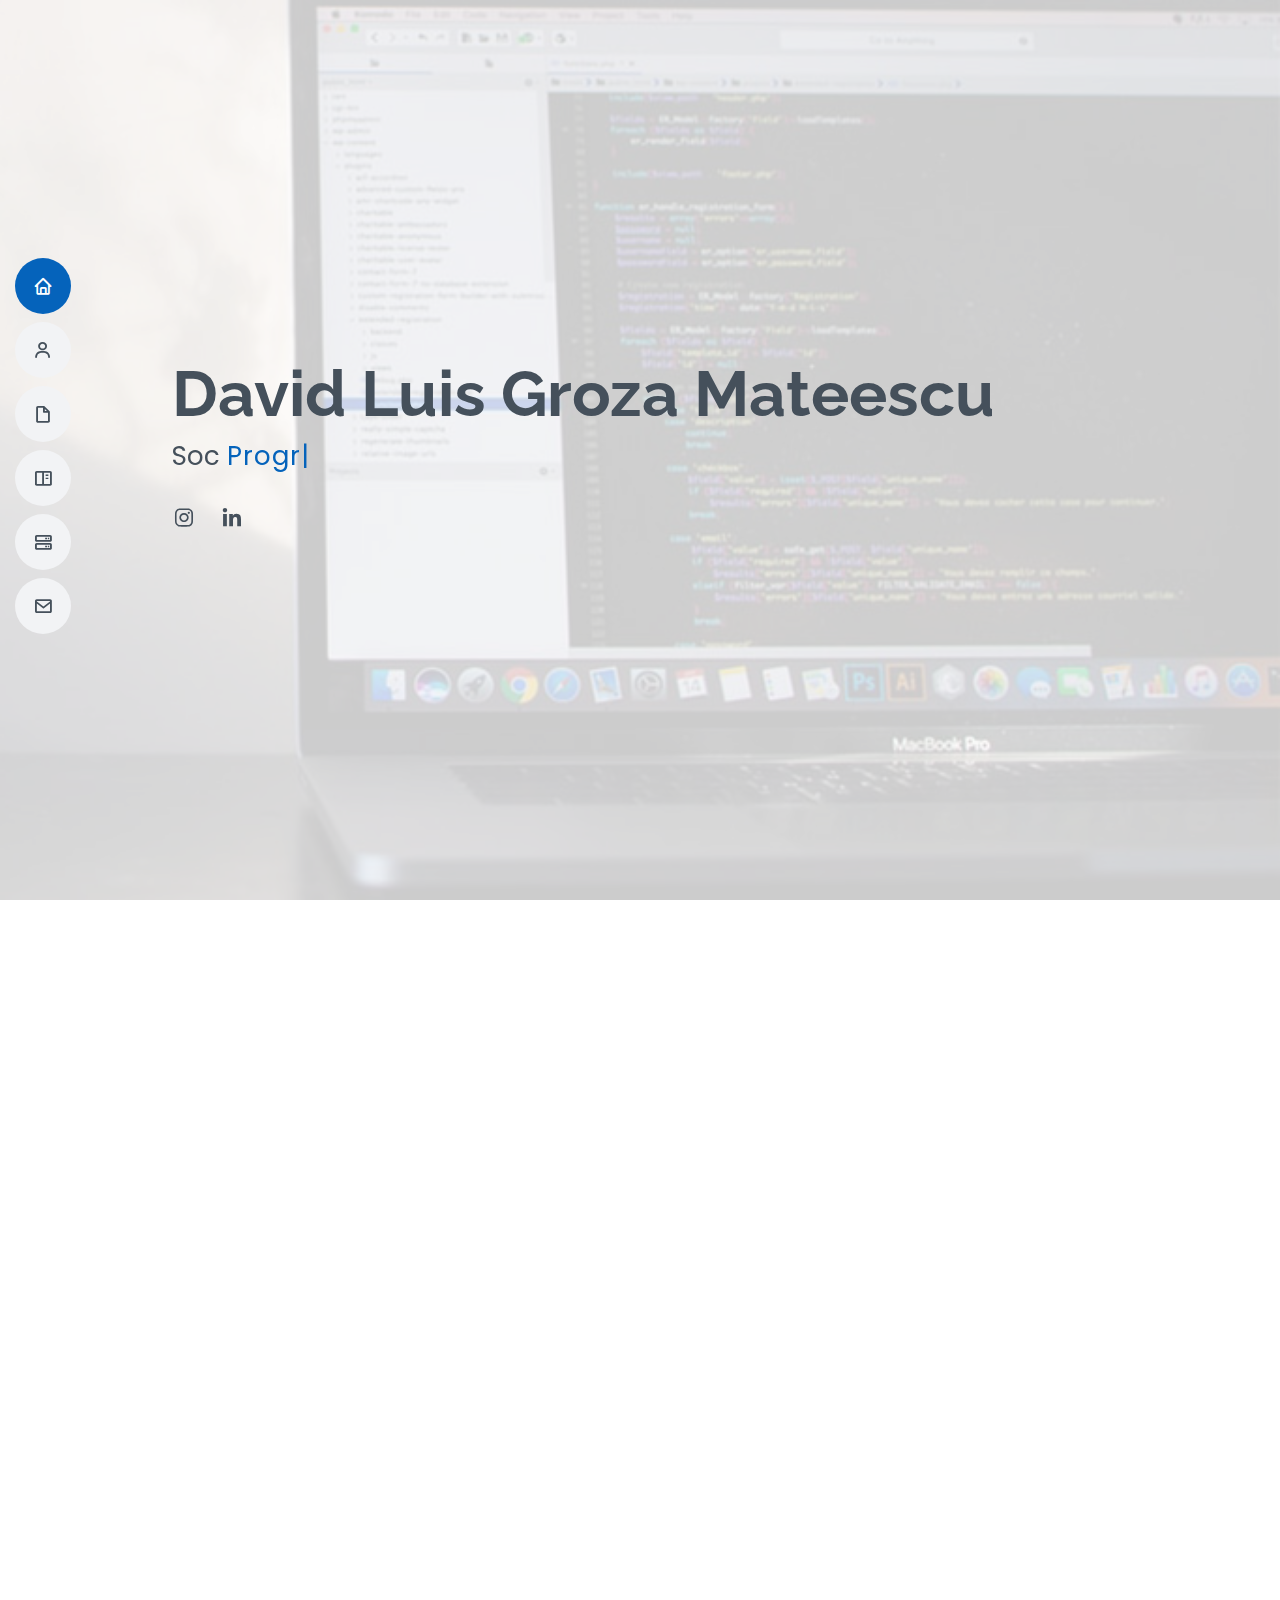
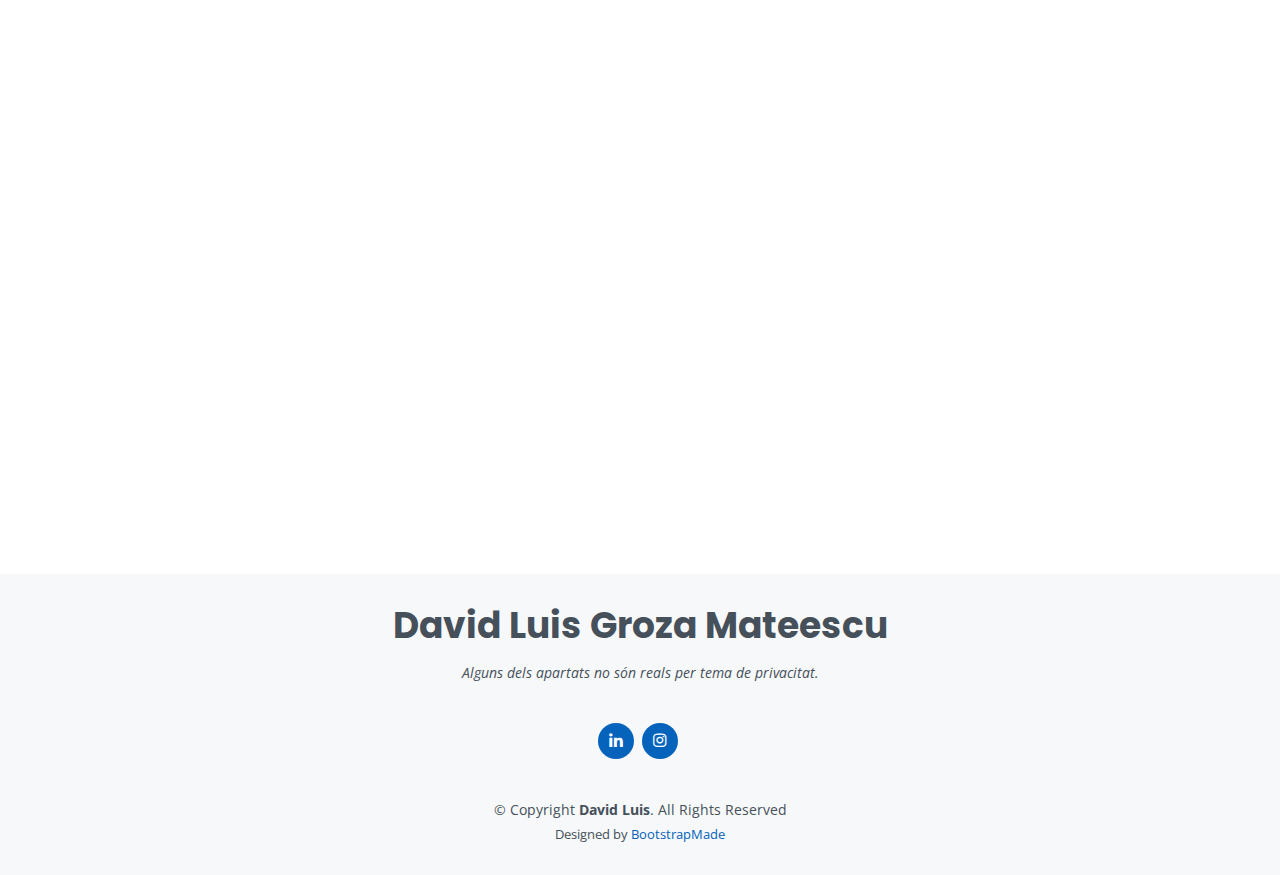
<file: index.html>
<!DOCTYPE html>
<html lang="sp">

<head>
  <meta charset="utf-8">
  <meta content="width=device-width, initial-scale=1.0" name="viewport">

  <title>Portflio David - Index</title>
  <meta content="" name="description">
  <meta content="" name="keywords">

  <!-- Favicons -->
  <link href="assets/img/favicon.png" rel="icon">
  <link href="assets/img/apple-touch-icon.png" rel="apple-touch-icon">

  <!-- Google Fonts -->
  <link href="https://fonts.googleapis.com/css?family=Open+Sans:300,300i,400,400i,600,600i,700,700i|Raleway:300,300i,400,400i,500,500i,600,600i,700,700i|Poppins:300,300i,400,400i,500,500i,600,600i,700,700i" rel="stylesheet">

  <!-- Vendor CSS Files -->
  <link href="assets/vendor/aos/aos.css" rel="stylesheet">
  <link href="assets/vendor/bootstrap/css/bootstrap.min.css" rel="stylesheet">
  <link href="assets/vendor/bootstrap-icons/bootstrap-icons.css" rel="stylesheet">
  <link href="assets/vendor/boxicons/css/boxicons.min.css" rel="stylesheet">
  <link href="assets/vendor/glightbox/css/glightbox.min.css" rel="stylesheet">
  <link href="assets/vendor/swiper/swiper-bundle.min.css" rel="stylesheet">

  <!-- Template Main CSS File -->
  <link href="assets/css/style.css" rel="stylesheet">
  <link rel="stylesheet" href="https://unpkg.com/aos@next/dist/aos.css" />
</head>

<body>

  <!-- ======= Mobile nav toggle button ======= -->
  <!-- <button type="button" class="mobile-nav-toggle d-xl-none"><i class="bi bi-list mobile-nav-toggle"></i></button> -->
  <i class="bi bi-list mobile-nav-toggle d-lg-none"></i>
  <!-- ======= Header ======= -->
  <header id="header" class="d-flex flex-column justify-content-center">

    <nav id="navbar" class="navbar nav-menu">
      <ul>
        <li><a href="#hero" class="nav-link scrollto active"><i class="bx bx-home"></i> <span>Home</span></a></li>
        <li><a href="#about" class="nav-link scrollto"><i class="bx bx-user"></i> <span>About</span></a></li>
        <li><a href="#resume" class="nav-link scrollto"><i class="bx bx-file-blank"></i> <span>Resume</span></a></li>
        <li><a href="#portfolio" class="nav-link scrollto"><i class="bx bx-book-content"></i> <span>Portfolio</span></a></li>
        <li><a href="#services" class="nav-link scrollto"><i class="bx bx-server"></i> <span>Services</span></a></li>
        <li><a href="#contact" class="nav-link scrollto"><i class="bx bx-envelope"></i> <span>Contact</span></a></li>
      </ul>
    </nav><!-- .nav-menu -->

  </header><!-- End Header -->

  <!-- ======= Hero Section ======= -->
  <section id="hero" class="d-flex flex-column justify-content-center">
    <div class="container" data-aos="zoom-in" data-aos-delay="100">
      <h1>David Luis Groza Mateescu</h1>
      <p>Soc <span class="typed" data-typed-items="Programador, Tècnic, Informàtic"></span></p>
      <div class="social-links">
        <a href="https://www.instagram.com/davidgm.05/" class="instagram"><i class="bx bxl-instagram"></i></a>
        <a href="https://www.linkedin.com/in/david-luis-groza-mateescu-725683277/" class="linkedin"><i class="bx bxl-linkedin"></i></a>
      </div>
    </div>
  </section><!-- End Hero -->

  <main id="main">

    <!-- ======= About Section ======= -->
    <section id="about" class="about">
      <div class="container" data-aos="fade-up">

        <div class="section-title">
          <h2>Sobre mi</h2>
        </div>

        <div class="row" >
          <div class="col-lg-4 centrar">
            <img src="assets/img/testimonials/io.png" class="img-fluid" alt="">
          </div>
          <div class="col-lg-8 pt-4 pt-lg-0 content">
            <h3>Programador &amp; Dissenyador Web.</h3>
            <div class="row">
              <div class="col-lg-6">
                <ul>
                  <li><i class="bi bi-chevron-right"></i> <strong>Data de naixement:</strong> <span>31 Maig 2005</span></li>
                  <li><i class="bi bi-chevron-right"></i> <strong>Website:</strong> <span>dgrozama.github.io</span></li>
                  <li><i class="bi bi-chevron-right"></i> <strong>Telèfon:</strong> <span>+45 642 98 76 54</span></li>
                  <li><i class="bi bi-chevron-right"></i> <strong>Ciutat:</strong> <span>Ulldecona</span></li>
                </ul>
              </div>
              <div class="col-lg-6">
                <ul>
                  <li><i class="bi bi-chevron-right"></i> <strong>Edat:</strong> <span>18</span></li>
                  <li><i class="bi bi-chevron-right"></i> <strong>Estudis:</strong> <span>Mitjà de SMX</span></li>
                  <li><i class="bi bi-chevron-right"></i> <strong>Correu:</strong> <span>drgozama@iesebre.com</span></li>
                  <li><i class="bi bi-chevron-right"></i> <strong>Freelance:</strong> <span>Available</span></li>
                </ul>
              </div>
            </div>
            <p>
              Soc un alumne de SMX del IES de l'Ebre de Tortosa que es vol interessar amb el ofici de programador.
            </p>
          </div>
        </div>

      </div>
    </section><!-- End About Section -->

    <!-- ======= Facts Section ======= -->
    <section id="facts" class="facts">
      <div class="container" data-aos="fade-up">

        <div class="section-title">
          <h2>Experiència laboral</h2>
        </div>

        <div class="row">

          <div class="col-lg-3 col-md-6">
            <div class="count-box">
              <i class="bi bi-emoji-smile"></i>
              <span data-purecounter-start="0" data-purecounter-end="32" data-purecounter-duration="1" class="purecounter"></span>
              <p>Clients satisfets</p>
            </div>
          </div>

          <div class="col-lg-3 col-md-6 mt-5 mt-md-0">
            <div class="count-box">
              <i class="bi bi-journal-richtext"></i>
              <span data-purecounter-start="0" data-purecounter-end="21" data-purecounter-duration="1" class="purecounter"></span>
              <p>Projectes</p>
            </div>
          </div>

          <div class="col-lg-3 col-md-6 mt-5 mt-lg-0">
            <div class="count-box">
              <i class="bi bi-headset"></i>
              <span data-purecounter-start="0" data-purecounter-end="384" data-purecounter-duration="1" class="purecounter"></span>
              <p>Houres treballades</p>
            </div>
          </div>

          <div class="col-lg-3 col-md-6 mt-5 mt-lg-0">
            <div class="count-box">
              <i class="bi bi-award"></i>
              <span data-purecounter-start="0" data-purecounter-end="1" data-purecounter-duration="1" class="purecounter"></span>
              <p>Premis</p>
            </div>
          </div>

        </div>

      </div>
    </section><!-- End Facts Section -->

    <!-- ======= Skills Section ======= -->
    <section id="skills" class="skills section-bg">
      <div class="container" data-aos="fade-up">

        <div class="section-title">
          <h2>Nivell</h2>
        </div>

        <div class="row skills-content">

          <div class="col-lg-6">

            <div class="progress">
              <span class="skill">HTML <i class="val">90%</i></span>
              <div class="progress-bar-wrap">
                <div class="progress-bar" role="progressbar" aria-valuenow="90" aria-valuemin="0" aria-valuemax="100"></div>
              </div>
            </div>

            <div class="progress">
              <span class="skill">CSS <i class="val">80%</i></span>
              <div class="progress-bar-wrap">
                <div class="progress-bar" role="progressbar" aria-valuenow="80" aria-valuemin="0" aria-valuemax="100"></div>
              </div>
            </div>

            <div class="progress">
              <span class="skill">JavaScript <i class="val">10%</i></span>
              <div class="progress-bar-wrap">
                <div class="progress-bar" role="progressbar" aria-valuenow="10" aria-valuemin="0" aria-valuemax="100"></div>
              </div>
            </div>

          </div>

          <div class="col-lg-6">

            <div class="progress">
              <span class="skill">PHP <i class="val">0%</i></span>
              <div class="progress-bar-wrap">
                <div class="progress-bar" role="progressbar" aria-valuenow="0" aria-valuemin="0" aria-valuemax="100"></div>
              </div>
            </div>

            <div class="progress">
              <span class="skill">WordPress/CMS <i class="val">70%</i></span>
              <div class="progress-bar-wrap">
                <div class="progress-bar" role="progressbar" aria-valuenow="70" aria-valuemin="0" aria-valuemax="100"></div>
              </div>
            </div>

            <div class="progress">
              <span class="skill">Photoshop <i class="val">40%</i></span>
              <div class="progress-bar-wrap">
                <div class="progress-bar" role="progressbar" aria-valuenow="40" aria-valuemin="0" aria-valuemax="100"></div>
              </div>
            </div>

          </div>

        </div>

      </div>
    </section><!-- End Skills Section -->

    <!-- ======= Resume Section ======= -->
    <section id="resume" class="resume">
      <div class="container" data-aos="fade-up">

        <div class="section-title">
          <h2>Resum</h2>
        </div>
 
        <div class="row">
          <div class="col-lg-6">
            <h3 class="resume-title">Sumary</h3>
            <div class="resume-item pb-0">
              <h4>David Groza</h4>
              <p><em>Soc un estudiant del ies ebre de 18 anys que aspira a ser un bon programador i dissenyador de pàgines web.</em></p>
              <ul>
                <li>Tortosa</li>
                <li>+45 642 98 76 54</li>
                <li>dgrozama@iesebre.com</li>
              </ul>
            </div>

            <h3 class="resume-title">Estudis</h3>
            <div class="resume-item">
              <h4>Sistemes Microinformàtics i Xarxes (1r)</h4>
              <h5>2021 - 2022</h5>
              <p><em>Institut de l'ebre, Tortosa</em></p>
            </div>
            <div class="resume-item">
              <h4>Sistemes Microinformàtics i Xarxes (2n)</h4>
              <h5>2022 - 2023</h5>
              <p><em>Institut de l'ebre, Tortosa</em></p>
            </div>
            <h3 class="resume-title">Futurs Estudis</h3>
            <div class="resume-item">
              <h4>Desenvolupament d'Aplicacions Multiplataforma (1r)</h4>
              <h5>2023 - 2024</h5>
              <p><em>Institut de l'ebre, Tortosa</em></p>
            </div>
            <div class="resume-item">
              <h4>Desenvolupament d'Aplicacions Multiplataforma (2n)</h4>
              <h5>2024 - 2025</h5>
              <p><em>Institut de l'ebre, Tortosa</em></p>
            </div>
          </div>
          <div class="col-lg-6">
            <h3 class="resume-title">Professional Experience</h3>
            <div class="resume-item">
              <h4>Pràctiques a Inrom Sistemes</h4>
              <h5>2022 - 2023</h5>
              <p><em>Institut de l'ebre, Tortosa</em></p>
              <ul>
                <li>He fet 384 hores de pràctiques en aquesta empresa de muntatge i manteniment.</li>
              </ul>
            </div>
            </div>
          </div>
        </div>

      </div>
    </section><!-- End Resume Section -->

    <!-- ======= Portfolio Section ======= -->
    <section id="portfolio" class="portfolio section-bg">
      <div class="container" data-aos="fade-up">

        <div class="section-title">
          <h2>Portfolio de treballs</h2>
          <p>Aquests són alguns dels treballs que he fet durant el meu curs.</p>
        </div>

        <div class="row">
          <div class="col-lg-12 d-flex justify-content-center" data-aos="fade-up" data-aos-delay="100">
          </div>
        </div>

        <div class="row portfolio-container" data-aos="fade-up" data-aos-delay="200">

        <a href="https://github.com/Dgrozama/Dgrozama.github.io/blob/main/GrozaMateescuactivitatsFormularis.html">Primer exercici (Formulari)</a>
        <a href="https://github.com/Dgrozama/Dgrozama.github.io/tree/main/Exercici-activitatsFormularis2">Segon exercici (Formulari2)</a>
        <a href="https://github.com/Dgrozama/Dgrozama.github.io/tree/main/Exercici-web-animacions">Tercer exercici (Animacions)</a>
        <a href="https://github.com/Dgrozama/Dgrozama.github.io/tree/main/Exercici-web-bootstrap5">Quart exercici (Bootstrap5)</a>
        <br>
      </div>
      <br>
      </div>
      <br>
    </section><!-- End Portfolio Section -->

    <!-- ======= Services Section ======= -->
    <section id="services" class="services">
      <div class="container" data-aos="fade-up">

        <div class="section-title">
          <h2>Serveis</h2>
          <p>Aquests son alguns dels serveis que ofereixo</p>
        </div>

        <div class="row">

          <div class="col-lg-4 col-md-6 d-flex align-items-stretch" data-aos="zoom-in" data-aos-delay="100">
            <div class="icon-box iconbox-blue">
              <div class="icon">
                <svg width="100" height="100" viewBox="0 0 600 600" xmlns="http://www.w3.org/2000/svg">
                  <path stroke="none" stroke-width="0" fill="#f5f5f5" d="M300,521.0016835830174C376.1290562159157,517.8887921683347,466.0731472004068,529.7835943286574,510.70327084640275,468.03025145048787C554.3714126377745,407.6079735673963,508.03601936045806,328.9844924480964,491.2728898941984,256.3432110539036C474.5976632858925,184.082847569629,479.9380746630129,96.60480741107993,416.23090153303,58.64404602377083C348.86323505073057,18.502131276798302,261.93793281208167,40.57373210992963,193.5410806939664,78.93577620505333C130.42746243093433,114.334589627462,98.30271207620316,179.96522072025542,76.75703585869454,249.04625023123273C51.97151888228291,328.5150500222984,13.704378332031375,421.85034740162234,66.52175969318436,486.19268352777647C119.04800174914682,550.1803526380478,217.28368757567262,524.383925680826,300,521.0016835830174"></path>
                </svg>
                <i class="bx bxl-dribbble"></i>
              </div>
              <h4><a href="">250€</a></h4>
              <p>Una web buida amb el domini corresponent i un tema per a la web.</p>
            </div>
          </div>

          <div class="col-lg-4 col-md-6 d-flex align-items-stretch mt-4 mt-md-0" data-aos="zoom-in" data-aos-delay="200">
            <div class="icon-box iconbox-orange ">
              <div class="icon">
                <svg width="100" height="100" viewBox="0 0 600 600" xmlns="http://www.w3.org/2000/svg">
                  <path stroke="none" stroke-width="0" fill="#f5f5f5" d="M300,582.0697525312426C382.5290701553225,586.8405444964366,449.9789794690241,525.3245884688669,502.5850820975895,461.55621195738473C556.606425686781,396.0723002908107,615.8543463187945,314.28637112970534,586.6730223649479,234.56875336149918C558.9533121215079,158.8439757836574,454.9685369536778,164.00468322053177,381.49747125262974,130.76875717737553C312.15926192815925,99.40240125094834,248.97055460311594,18.661163978235184,179.8680185752513,50.54337015887873C110.5421016452524,82.52863877960104,119.82277516462835,180.83849132639028,109.12597500060166,256.43424936330496C100.08760227029461,320.3096726198365,92.17705696193138,384.0621239912766,124.79988738764834,439.7174275375508C164.83382741302287,508.01625554203684,220.96474134820875,577.5009287672846,300,582.0697525312426"></path>
                </svg>
                <i class="bx bx-file"></i>
              </div>
              <h4><a href="">550€</a></h4>
              <p>Una web customitzada per tu amb els apartats que neccesitis + domini.</p>
            </div>
          </div>

          <div class="col-lg-4 col-md-6 d-flex align-items-stretch mt-4 mt-lg-0" data-aos="zoom-in" data-aos-delay="300">
            <div class="icon-box iconbox-pink">
              <div class="icon">
                <svg width="100" height="100" viewBox="0 0 600 600" xmlns="http://www.w3.org/2000/svg">
                  <path stroke="none" stroke-width="0" fill="#f5f5f5" d="M300,541.5067337569781C382.14930387511276,545.0595476570109,479.8736841581634,548.3450877840088,526.4010558755058,480.5488172755941C571.5218469581645,414.80211281144784,517.5187510058486,332.0715597781072,496.52539010469104,255.14436215662573C477.37192572678356,184.95920475031193,473.57363656557914,105.61284051026155,413.0603344069578,65.22779650032875C343.27470386102294,18.654635553484475,251.2091493199835,5.337323636656869,175.0934190732945,40.62881213300186C97.87086631185822,76.43348514350839,51.98124368387456,156.15599469081315,36.44837278890362,239.84606092416172C21.716077023791087,319.22268207091537,43.775223500013084,401.1760424656574,96.891909868211,461.97329694683043C147.22146801428983,519.5804099606455,223.5754009179313,538.201503339737,300,541.5067337569781"></path>
                </svg>
                <i class="bx bx-tachometer"></i>
              </div>
              <h4><a href="">2000€</a></h4>
              <p>Una web costomitzada amb tots els apartats neccesaris i sense límit de pàgines + domini i atenció 24 hores. </p>
            </div>
          </div>


        </div>

      </div>
    </section><!-- End Services Section -->

    <!-- ======= Testimonials Section ======= -->
    <section id="testimonials" class="testimonials section-bg">
      <div class="container" data-aos="fade-up">

        <div class="section-title">
          <h2>Testimonis</h2>
        </div>

        <div class="testimonials-slider swiper" data-aos="fade-up" data-aos-delay="100">
          <div class="swiper-wrapper">

            <div class="swiper-slide">
              <div class="testimonial-item">
                <img src="assets/img/testimonials/pau.png" class="testimonial-img" alt="">
                <h3>Pau Codorniu</h3>
                <h4>Company</h4>
                <p>
                  <i class="bx bxs-quote-alt-left quote-icon-left"></i>
                  Molt bon company, s'adapta a qualsevol grup i qualsevol problema.
                  <i class="bx bxs-quote-alt-right quote-icon-right"></i>
                </p>
              </div>
            </div><!-- End testimonial item -->

            <div class="swiper-slide">
              <div class="testimonial-item">
                <img src="assets/img/testimonials/russo.jpg" class="testimonial-img" alt="">
                <h3>Alexander Beltran</h3>
                <h4>Company</h4>
                <p>
                  <i class="bx bxs-quote-alt-left quote-icon-left"></i>
                  Sempre que troba un error no para fins solucionar-lo.
                  <i class="bx bxs-quote-alt-right quote-icon-right"></i>
                </p>
              </div>
            </div><!-- End testimonial item -->

            <div class="swiper-slide">
              <div class="testimonial-item">
                <img src="assets/img/testimonials/jowi.jpg" class="testimonial-img" alt="">
                <h3>Joel Calvet</h3>
                <h4>Company</h4>
                <p>
                  <i class="bx bxs-quote-alt-left quote-icon-left"></i>
                  És molt agradable treballar amb ell.
                  <i class="bx bxs-quote-alt-right quote-icon-right"></i>
                </p>
              </div>
            </div><!-- End testimonial item -->

            <div class="swiper-slide">
              <div class="testimonial-item">
                <img src="assets/img/testimonials/erdiego.jpg" class="testimonial-img" alt="">
                <h3>Jose Diego</h3>
                <h4>Professor</h4>
                <p>
                  <i class="bx bxs-quote-alt-left quote-icon-left"></i>
                  És un bon alumne però ha d'estar més atent a classe.
                  <i class="bx bxs-quote-alt-right quote-icon-right"></i>
                </p>
              </div>
            </div><!-- End testimonial item -->
          </div>
          <div class="swiper-pagination"></div>
        </div>

      </div>
    </section><!-- End Testimonials Section -->

    <!-- ======= Contact Section ======= -->
    <section id="contact" class="contact">
      <div class="container" data-aos="fade-up">

        <div class="section-title">
          <h2>Contacta'm</h2>
        </div>

        <div class="row mt-1">

          <div class="col-lg-4">
            <div class="info">
              <div class="address">
                <i class="bi bi-geo-alt"></i>
                <h4>Localització:</h4>
                <p>Tortosa</p>
              </div>

              <div class="email">
                <i class="bi bi-envelope"></i>
                <h4>Correu:</h4>
                <p>dgrozama@iesebre.com</p>
              </div>

              <div class="phone">
                <i class="bi bi-phone"></i>
                <h4>Telèfon:</h4>
                <p>+45 642 98 76 54</p>
              </div>

            </div>

          </div>

          <div class="col-lg-8 mt-5 mt-lg-0">

            <form action="forms/contact.php" method="post" role="form" class="php-email-form">
              <div class="row">
                <div class="col-md-6 form-group">
                  <input type="text" name="name" class="form-control" id="name" placeholder="Your Name" required>
                </div>
                <div class="col-md-6 form-group mt-3 mt-md-0">
                  <input type="email" class="form-control" name="email" id="email" placeholder="Your Email" required>
                </div>
              </div>
              <div class="form-group mt-3">
                <input type="text" class="form-control" name="subject" id="subject" placeholder="Subject" required>
              </div>
              <div class="form-group mt-3">
                <textarea class="form-control" name="message" rows="5" placeholder="Message" required></textarea>
              </div>
              <div class="my-3">
                <div class="loading">Carregant</div>
                <div class="error-message"></div>
                <div class="sent-message">El teu missatge ha estat enviat!</div>
              </div>
              <div class="text-center"><button type="submit">Enviar Missatge</button></div>
            </form>

          </div>

        </div>

      </div>
    </section><!-- End Contact Section -->

  </main><!-- End #main -->

  <!-- ======= Footer ======= -->
  <footer id="footer">
    <div class="container">
      <h3>David Luis Groza Mateescu</h3>
      <p>Alguns dels apartats no són reals per tema de privacitat.</p>
      <div class="social-links">
        <a href="https://www.linkedin.com/in/david-luis-groza-mateescu-725683277/" class="linkedin"><i class="bx bxl-linkedin"></i></a>
        <a href="https://www.instagram.com/davidgm.05/" class="instagram"><i class="bx bxl-instagram"></i></a>
      </div>
      <div class="copyright">
        &copy; Copyright <strong><span>David Luis</span></strong>. All Rights Reserved
      </div>
      <div class="credits">
        <!-- All the links in the footer should remain intact. -->
        <!-- You can delete the links only if you purchased the pro version. -->
        <!-- Licensing information: [license-url] -->
        <!-- Purchase the pro version with working PHP/AJAX contact form: https://bootstrapmade.com/free-html-bootstrap-template-my-resume/ -->
        Designed by <a href="https://bootstrapmade.com/">BootstrapMade</a>
      </div>
    </div>
  </footer><!-- End Footer -->

  <div id="preloader"></div>
  <a href="#" class="back-to-top d-flex align-items-center justify-content-center"><i class="bi bi-arrow-up-short"></i></a>

  <!-- Vendor JS Files -->
  <script src="assets/vendor/purecounter/purecounter_vanilla.js"></script>
  <script src="assets/vendor/aos/aos.js"></script>
  <script src="assets/vendor/bootstrap/js/bootstrap.bundle.min.js"></script>
  <script src="assets/vendor/glightbox/js/glightbox.min.js"></script>
  <script src="assets/vendor/isotope-layout/isotope.pkgd.min.js"></script>
  <script src="assets/vendor/swiper/swiper-bundle.min.js"></script>
  <script src="assets/vendor/typed.js/typed.min.js"></script>
  <script src="assets/vendor/waypoints/noframework.waypoints.js"></script>
  <script src="assets/vendor/php-email-form/validate.js"></script>

  <!-- Template Main JS File -->
  <script src="assets/js/main.js"></script>
  <script src="https://unpkg.com/aos@next/dist/aos.js"></script>
  <script>
    AOS.init();
  </script>
</body>

</html>
</file>
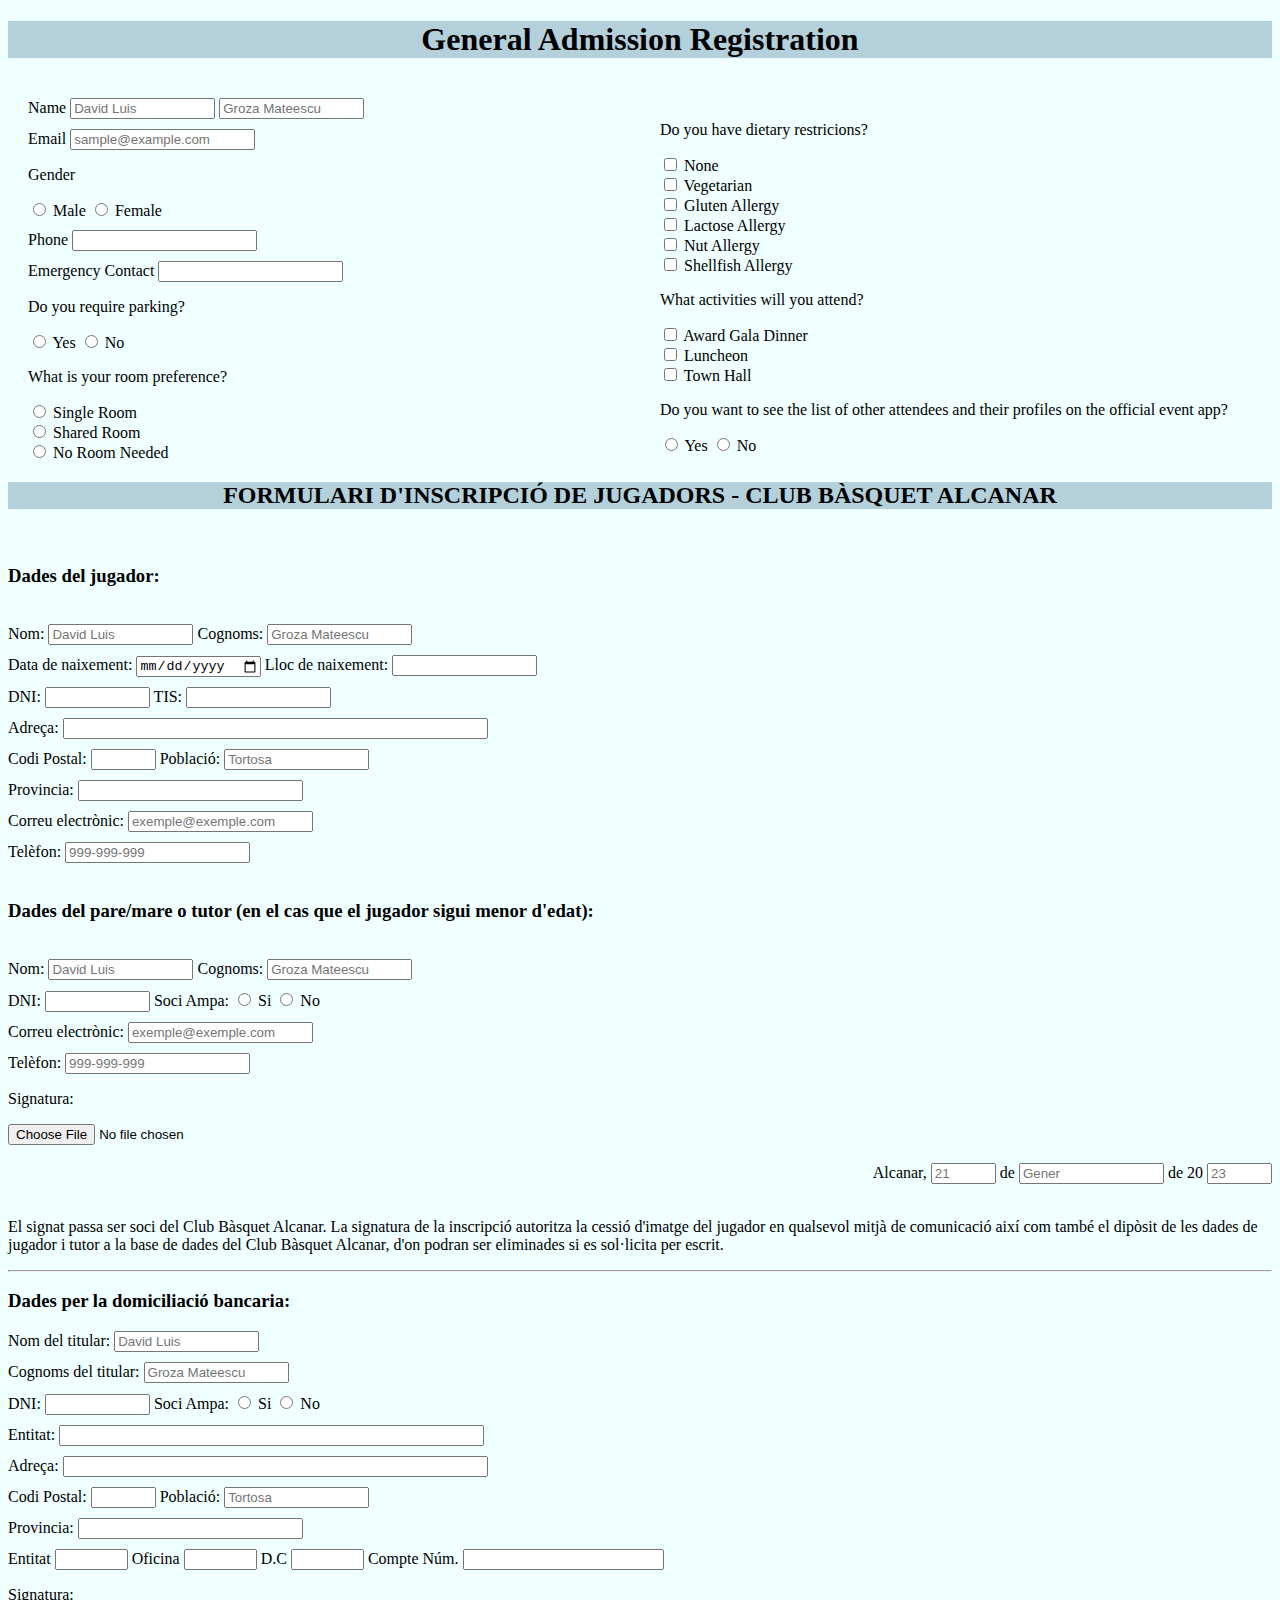
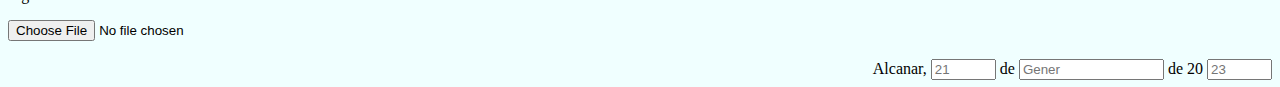
<file: GrozaMateescuactivitatsFormularis.html>
<!DOCTYPE html>
<html lang="en">
<head>
    <meta charset="UTF-8">
    <meta http-equiv="X-UA-Compatible" content="IE=edge">
    <meta name="viewport" content="width=device-width, initial-scale=1.0">
    <title>Formulari</title>

    <style>
        .titol {
            background-color: rgb(179, 208, 219);
        }
        body {
            background-color: azure;
        }
        .container {
            display: flex;
            justify-content: center;
            align-items: center;
        }
        .left-column {
            flex: 1; 
            padding: 0 20px; 
        }

        .right-column {
            flex: 1; 
            padding: 0 20px; 
        }
    </style>
</head>
<body>
<div class="titol">
    <h1 style="text-align: center;">General Admission Registration</h1>
</div>
<br>

<div class="container">
    <div class="left-column">
<form>
    <label for="fname">Name</label>
    <input type="text" id="fname" name="fname" value="" placeholder="David Luis" size="15">
    <input type="text" id="lname" name="lname" value="" placeholder="Groza Mateescu" size="15">
  </form>

  <form action="/action_page.php" style="padding-top: 10px;">
    <label for="email">Email</label>
    <input type="email" id="email" name="email" placeholder="sample@example.com">
  </form>

  <p>Gender</p>
  <form action="/action_page.php">
   <input type="radio" id="male" name="fav_language" value="male">
   <label for="male">Male</label>
   <input type="radio" id="female" name="fav_language" value="female">
   <label for="female">Female</label>
  </form> 

  <form action="/action_page.php" style="padding-top: 10px;">
    <label for="phone">Phone</label>
    <input type="tel" id="phone" name="phone" pattern="[0-9]{3}-[0-9]{3}-[0-9]{3}" required maxlength="9">
  </form>

  <form action="/action_page.php" style="padding-top: 10px;">
    <label for="phoneE">Emergency Contact</label>
    <input type="tel" id="phoneE" name="phoneE" pattern="[0-9]{3}-[0-9]{3}-[0-9]{3}" required maxlength="9">
  </form>

  <p>Do you require parking?</p>
  <form action="/action_page.php">
   <input type="radio" id="yes" name="fav_language" value="yes">
   <label for="yes">Yes</label>
   <input type="radio" id="no" name="fav_language" value="no">
   <label for="no">No</label>
  </form> 

  <p>What is your room preference?</p>
  <form action="/action_page.php">
   <input type="radio" id="sr" name="fav_language" value="sr">
   <label for="sr">Single Room</label><br>
   <input type="radio" id="shr" name="fav_language" value="shr">
   <label for="shr">Shared Room</label><br>
   <input type="radio" id="nrn" name="fav_language" value="nrn">
   <label for="nrn">No Room Needed</label>
  </form> 
</div>
<div class="right-column">
    <p>Do you have dietary restricions?</p>
    <form action="/action_page.php">
        <input type="checkbox" id="none" name="none" value="none">
        <label for="none">None</label><br>
        <input type="checkbox" id="vegetarian" name="vegetarian" value="vegetarian">
        <label for="vegetarian">Vegetarian</label><br>
        <input type="checkbox" id="glutenallergy" name="glutenallergy" value="glutenallergy">
        <label for="glutenallergy">Gluten Allergy</label><br>
        <input type="checkbox" id="lactoseallergy" name="lactoseallergy" value="lactoseallergy">
        <label for="lactoseallergy">Lactose Allergy</label><br>
        <input type="checkbox" id="nutallergy" name="nutallergy" value="nutallergy">
        <label for="nutallergy">Nut Allergy</label><br>
        <input type="checkbox" id="shellfishallergy" name="shellfishallergy" value="shellfishallergy">
        <label for="shellfishallergy">Shellfish Allergy</label><br>
      </form>
      <p>What activities will you attend?</p>
      <form action="/action_page.php">
          <input type="checkbox" id="agd" name="agd" value="agd">
          <label for="agd">Award Gala Dinner</label><br>
          <input type="checkbox" id="lchn" name="lchn" value="lchn">
          <label for="lchn">Luncheon</label><br>
          <input type="checkbox" id="th" name="th" value="th">
          <label for="th">Town Hall</label><br>
        </form>

        <p>Do you want to see the list of other attendees and their profiles on the official event app?</p>
        <form action="/action_page.php">
         <input type="radio" id="yes1" name="fav_language" value="yes1">
         <label for="yes1">Yes</label>
         <input type="radio" id="no1" name="fav_language" value="no1">
         <label for="no1">No</label>
        </form> 
</div>
</div>

<div class="titol">
    <h2 style="text-align: center;">FORMULARI D'INSCRIPCIÓ DE JUGADORS - CLUB BÀSQUET ALCANAR</h2>
</div>
<br>
<h3>Dades del jugador:</h3>
<br>
<form>
    <label for="fnom">Nom:</label>
    <input type="text" id="fnom" name="fnom" value="" placeholder="David Luis" size="15">
    <label for="lnom">Cognoms:</label>
    <input type="text" id="lnom" name="lnom" value="" placeholder="Groza Mateescu" size="15">
  </form>

  <form action="/action_page.php" style="margin-top: 10px;">
    <label for="birthday">Data de naixement:</label>
    <input type="date" id="birthday" name="birthday">
    <label for="poblaciob">Lloc de naixement:</label>
    <input type="text" id="poblaciob" name="poblaciob" value="" size="15">
  </form>

  <form style="margin-top: 10px;">
    <label for="dni">DNI:</label>
    <input type="text" id="dni" name="dni" value="" size="10" maxlength="10">
    <label for="tis">TIS:</label>
    <input type="text" id="tis" name="tis" value="" size="15" maxlength="14">
  </form>
  
  <form style="margin-top: 10px;">
    <label for="adreca">Adreça:</label>
    <input type="text" id="adreca" name="adreca" value="" size="50">
  </form>

  <form style="margin-top: 10px;">
    <label for="pc">Codi Postal:</label>
    <input type="text" id="pc" name="pc" value="" size="5" maxlength="5">
    <label for="poblacio1">Població:</label>
    <input type="text" id="poblacio1" name="poblacio1" value="" placeholder="Tortosa" size="15">
  </form>

  <form style="margin-top: 10px;">
    <label for="prov">Provincia:</label>
    <input type="text" id="prov" name="prov" value="" size="25">
  </form>

  <form action="/action_page.php" style="padding-top: 10px;">
    <label for="ce">Correu electrònic:</label>
    <input type="email" id="ce" name="ce" placeholder="exemple@exemple.com">
  </form>

  <form action="/action_page.php" style="padding-top: 10px;">
    <label for="tlf">Telèfon:</label>
    <input type="tel" id="tlf" name="tlf" pattern="[0-9]{3}-[0-9]{3}-[0-9]{3}" placeholder="999-999-999" required maxlength="9">
  </form>
<br>
<h3>Dades del pare/mare o tutor (en el cas que el jugador sigui menor d'edat):</h3>
<br>
<form>
    <label for="fnom1">Nom:</label>
    <input type="text" id="fnom1" name="fnom1" value="" placeholder="David Luis" size="15">
    <label for="lnom1">Cognoms:</label>
    <input type="text" id="lnom1" name="lnom1" value="" placeholder="Groza Mateescu" size="15">
  </form>
 

  <form action="/action_page.php" style="margin-top: 10px;">
    <label for="dni2">DNI:</label>
    <input type="text" id="dni2" name="dni2" value="" size="10" maxlength="10">
    <label for="si2">Soci Ampa:</label>
    <input type="radio" id="si2" name="fav_language" value="si2">
    <label for="si2">Si</label>
    <input type="radio" id="no2" name="fav_language" value="no2">
    <label for="no2">No</label>
  </form>

  <form action="/action_page.php" style="padding-top: 10px;">
    <label for="ce1">Correu electrònic:</label>
    <input type="email" id="ce1" name="ce1" placeholder="exemple@exemple.com">
  </form>

  <form action="/action_page.php" style="padding-top: 10px;">
    <label for="tlf2">Telèfon:</label>
    <input type="tel" id="tlf2" name="tlf2" pattern="[0-9]{3}-[0-9]{3}-[0-9]{3}" required maxlength="9" placeholder="999-999-999">
  </form>

  <p>Signatura:</p>
  <form action="/action_page.php">
  <input type="file" id="myfile" name="myfile"><br><br>
  </form>

  <form style="text-align: right;">
    <label for="dia">Alcanar,</label>
    <input type="text" id="dia" name="dia" value="" placeholder="21" size="5" maxlength="2">
    <label for="mes">de</label>
    <input type="text" id="mes" name="mes" value="" placeholder="Gener" size="15" maxlength="9">
    <label for="any">de 20</label>
    <input type="text" id="any" name="any" value="" placeholder="23" size="5" maxlength="2">
  </form>
  <br>
  <p>El signat passa ser soci del Club Bàsquet Alcanar. La signatura de la inscripció autoritza la cessió d'imatge del jugador en qualsevol mitjà de comunicació així com també el dipòsit de les dades de jugador i tutor a la base de dades del Club Bàsquet Alcanar, d'on podran ser eliminades si es sol·licita per escrit.</p>

  <hr>
  <h3>Dades per la domiciliació bancaria:</h3>
  <form>
    <label for="nomt">Nom del titular:</label>
    <input type="text" id="nomt" name="nomt" value="" placeholder="David Luis" size="15">
  </form>
  
  <form style="padding-top: 10px;">
  <label for="cogt">Cognoms del titular:</label>
  <input type="text" id="cogt" name="cogt" value="" placeholder="Groza Mateescu" size="15">
  </form>

  <form action="/action_page.php" style="margin-top: 10px;">
    <label for="dni3">DNI:</label>
    <input type="text" id="dni3" name="dni3" value="" size="10" maxlength="10">
    <label for="si2">Soci Ampa:</label>
    <input type="radio" id="si3" name="fav_language" value="si3">
    <label for="si3">Si</label>
    <input type="radio" id="no3" name="fav_language" value="no3">
    <label for="no3">No</label>
  </form>

  <form style="margin-top: 10px;">
    <label for="entitat">Entitat:</label>
    <input type="text" id="entitat" name="entitat" value="" size="50">
  </form>

  <form style="margin-top: 10px;">
    <label for="adreca1">Adreça:</label>
    <input type="text" id="adreca1" name="adreca1" value="" size="50">
  </form>

  <form style="margin-top: 10px;">
    <label for="pc1">Codi Postal:</label>
    <input type="text" id="pc1" name="pc1" value="" size="5" maxlength="5">
    <label for="poblacio2">Població:</label>
    <input type="text" id="poblacio2" name="poblacio2" value="" placeholder="Tortosa" size="15">
  </form>

  <form style="margin-top: 10px;">
    <label for="prov1">Provincia:</label>
    <input type="text" id="prov1" name="prov1" value="" size="25">
  </form>

  <form style="margin-top: 10px; text-align: left;">
    <label for="entitat1">Entitat</label>
    <input type="text" id="entitat1" name="entitat1" value="" size="6">
    <label for="ofi1">Oficina</label>
    <input type="text" id="ofi1" name="ofi1" value="" size="6">
    <label for="dc">D.C</label>
    <input type="text" id="dc" name="dc" value="" size="6">
    <label for="dc">Compte Núm.</label>
    <input type="text" id="dc" name="dc" value="" size="22" maxlength="20">
  </form>

  <p>Signatura:</p>
  <form action="/action_page.php">
  <input type="file" id="myfile1" name="myfile1"><br><br>
  </form>

  <form style="text-align: right;">
    <label for="dia1">Alcanar,</label>
    <input type="text" id="dia1" name="dia1" value="" placeholder="21" size="5" maxlength="2">
    <label for="mes1">de</label>
    <input type="text" id="mes1" name="mes1" value="" placeholder="Gener" size="15" maxlength="9">
    <label for="any1">de 20</label>
    <input type="text" id="any1" name="any1" value="" placeholder="23" size="5" maxlength="2">
  </form>

</body>
</html>
</file>
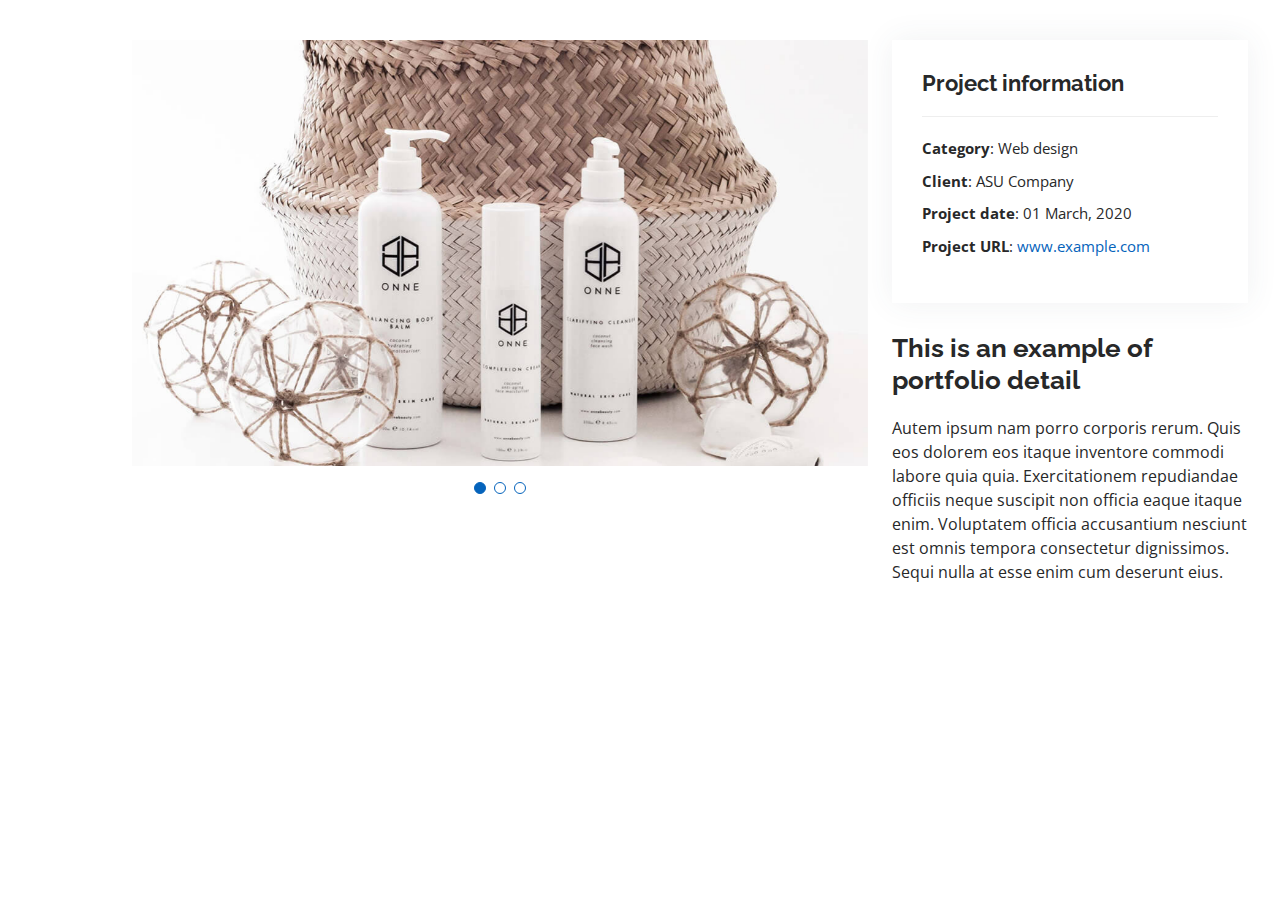
<file: portfolio-details.html>
<!DOCTYPE html>
<html lang="en">

<head>
  <meta charset="utf-8">
  <meta content="width=device-width, initial-scale=1.0" name="viewport">

  <title>Portfolio Details - Personal Bootstrap Template</title>
  <meta content="" name="description">
  <meta content="" name="keywords">

  <!-- Favicons -->
  <link href="assets/img/favicon.png" rel="icon">
  <link href="assets/img/apple-touch-icon.png" rel="apple-touch-icon">

  <!-- Google Fonts -->
  <link href="https://fonts.googleapis.com/css?family=Open+Sans:300,300i,400,400i,600,600i,700,700i|Raleway:300,300i,400,400i,500,500i,600,600i,700,700i|Poppins:300,300i,400,400i,500,500i,600,600i,700,700i" rel="stylesheet">

  <!-- Vendor CSS Files -->
  <link href="assets/vendor/aos/aos.css" rel="stylesheet">
  <link href="assets/vendor/bootstrap/css/bootstrap.min.css" rel="stylesheet">
  <link href="assets/vendor/bootstrap-icons/bootstrap-icons.css" rel="stylesheet">
  <link href="assets/vendor/boxicons/css/boxicons.min.css" rel="stylesheet">
  <link href="assets/vendor/glightbox/css/glightbox.min.css" rel="stylesheet">
  <link href="assets/vendor/swiper/swiper-bundle.min.css" rel="stylesheet">

  <!-- Template Main CSS File -->
  <link href="assets/css/style.css" rel="stylesheet">

  <!-- =======================================================
  * Template Name: MyResume
  * Updated: Mar 10 2023 with Bootstrap v5.2.3
  * Template URL: https://bootstrapmade.com/free-html-bootstrap-template-my-resume/
  * Author: BootstrapMade.com
  * License: https://bootstrapmade.com/license/
  ======================================================== -->
</head>

<body>

  <main id="main">

    <!-- ======= Portfolio Details Section ======= -->
    <section id="portfolio-details" class="portfolio-details">
      <div class="container">

        <div class="row gy-4">

          <div class="col-lg-8">
            <div class="portfolio-details-slider swiper">
              <div class="swiper-wrapper align-items-center">

                <div class="swiper-slide">
                  <img src="assets/img/portfolio/portfolio-details-1.jpg" alt="">
                </div>

                <div class="swiper-slide">
                  <img src="assets/img/portfolio/portfolio-details-2.jpg" alt="">
                </div>

                <div class="swiper-slide">
                  <img src="assets/img/portfolio/portfolio-details-3.jpg" alt="">
                </div>

              </div>
              <div class="swiper-pagination"></div>
            </div>
          </div>

          <div class="col-lg-4">
            <div class="portfolio-info">
              <h3>Project information</h3>
              <ul>
                <li><strong>Category</strong>: Web design</li>
                <li><strong>Client</strong>: ASU Company</li>
                <li><strong>Project date</strong>: 01 March, 2020</li>
                <li><strong>Project URL</strong>: <a href="#">www.example.com</a></li>
              </ul>
            </div>
            <div class="portfolio-description">
              <h2>This is an example of portfolio detail</h2>
              <p>
                Autem ipsum nam porro corporis rerum. Quis eos dolorem eos itaque inventore commodi labore quia quia. Exercitationem repudiandae officiis neque suscipit non officia eaque itaque enim. Voluptatem officia accusantium nesciunt est omnis tempora consectetur dignissimos. Sequi nulla at esse enim cum deserunt eius.
              </p>
            </div>
          </div>

        </div>

      </div>
    </section><!-- End Portfolio Details Section -->

  </main><!-- End #main -->

  <div id="preloader"></div>
  <a href="#" class="back-to-top d-flex align-items-center justify-content-center"><i class="bi bi-arrow-up-short"></i></a>

  <!-- Vendor JS Files -->
  <script src="assets/vendor/purecounter/purecounter_vanilla.js"></script>
  <script src="assets/vendor/aos/aos.js"></script>
  <script src="assets/vendor/bootstrap/js/bootstrap.bundle.min.js"></script>
  <script src="assets/vendor/glightbox/js/glightbox.min.js"></script>
  <script src="assets/vendor/isotope-layout/isotope.pkgd.min.js"></script>
  <script src="assets/vendor/swiper/swiper-bundle.min.js"></script>
  <script src="assets/vendor/typed.js/typed.min.js"></script>
  <script src="assets/vendor/waypoints/noframework.waypoints.js"></script>
  <script src="assets/vendor/php-email-form/validate.js"></script>

  <!-- Template Main JS File -->
  <script src="assets/js/main.js"></script>

</body>

</html>
</file>
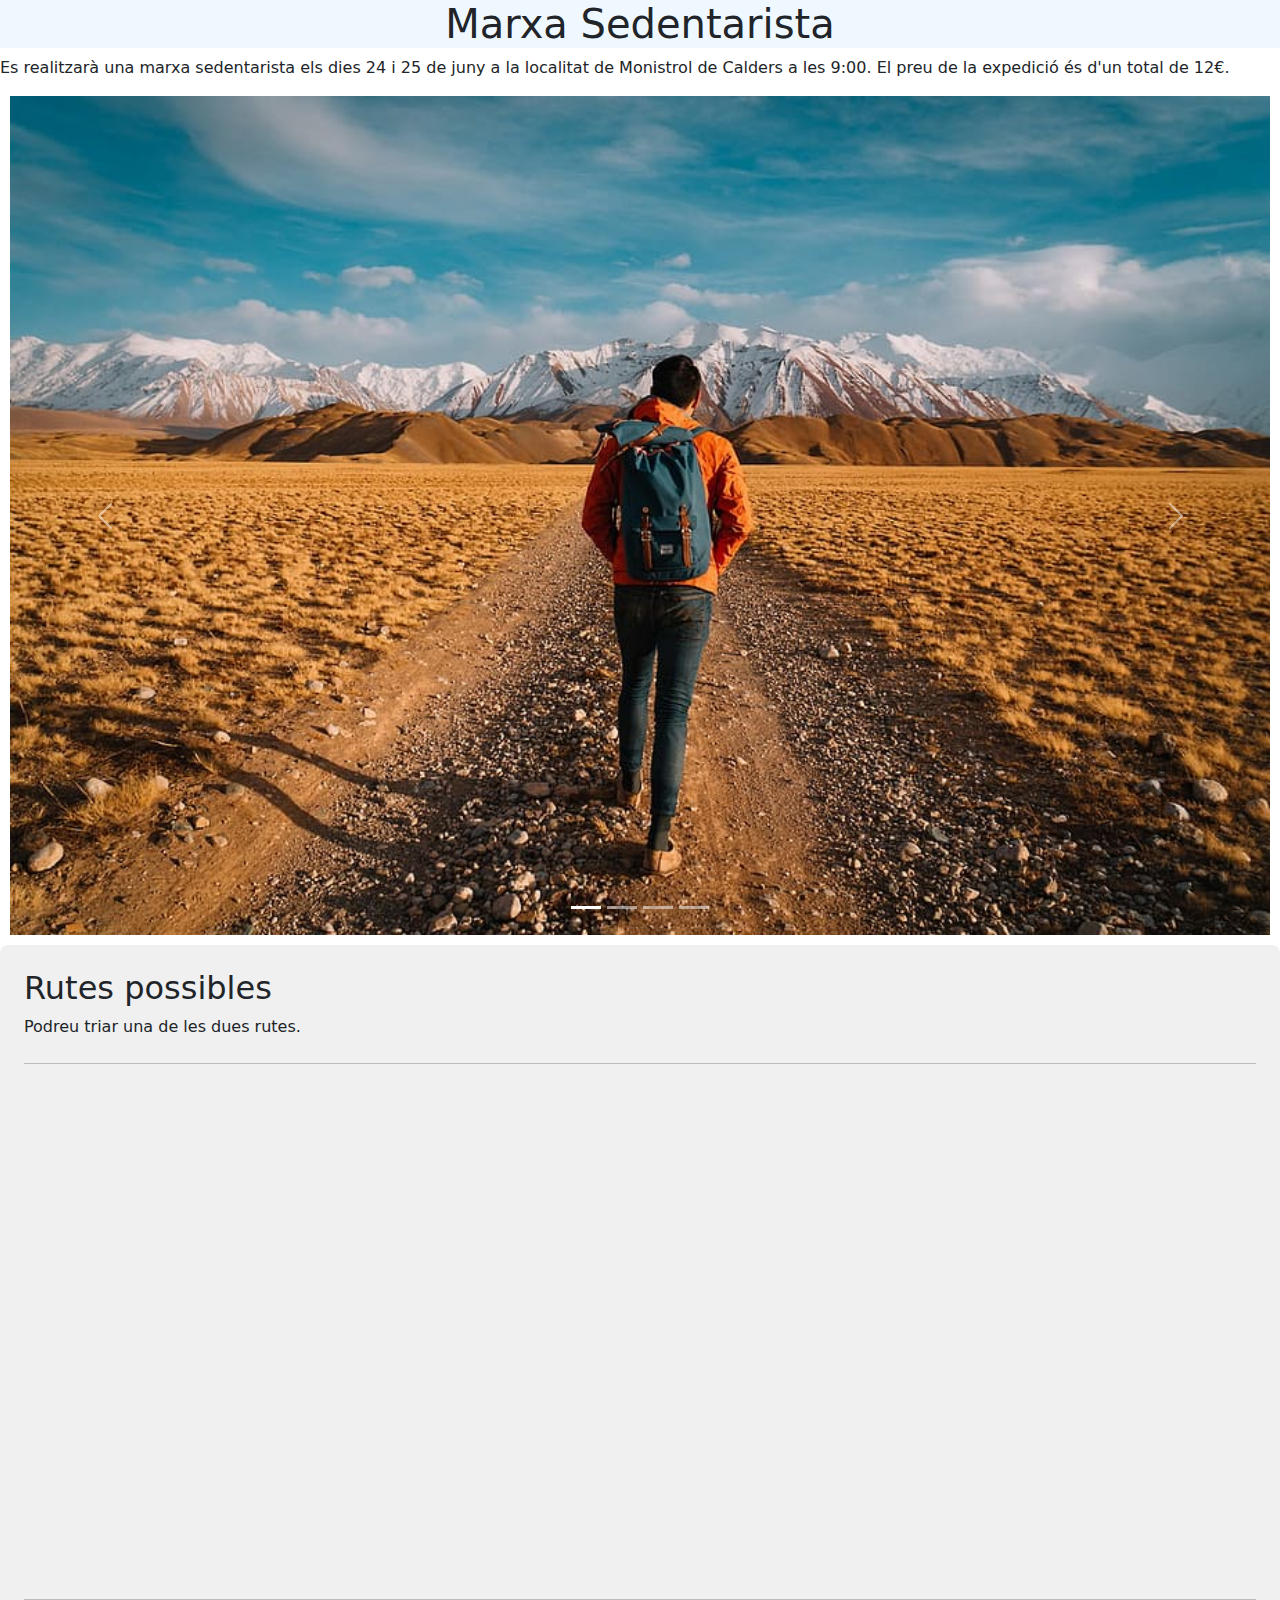
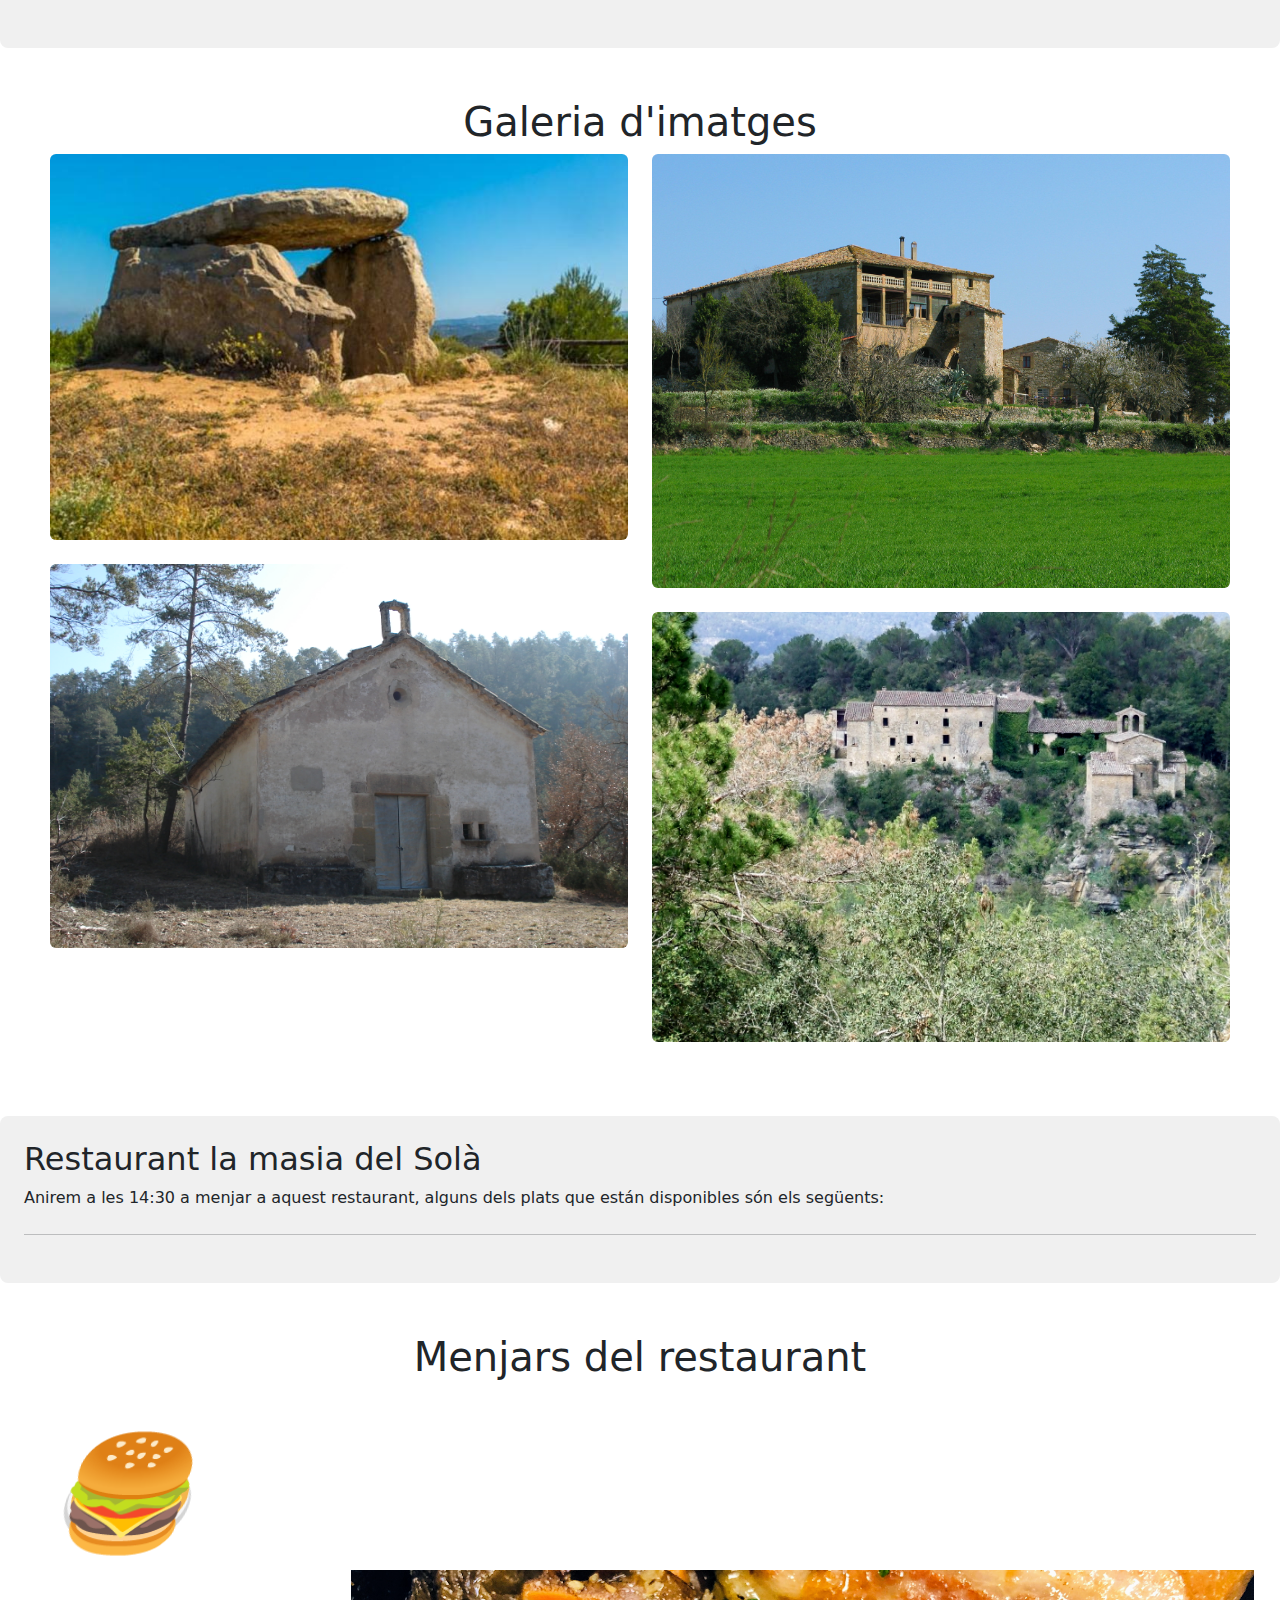
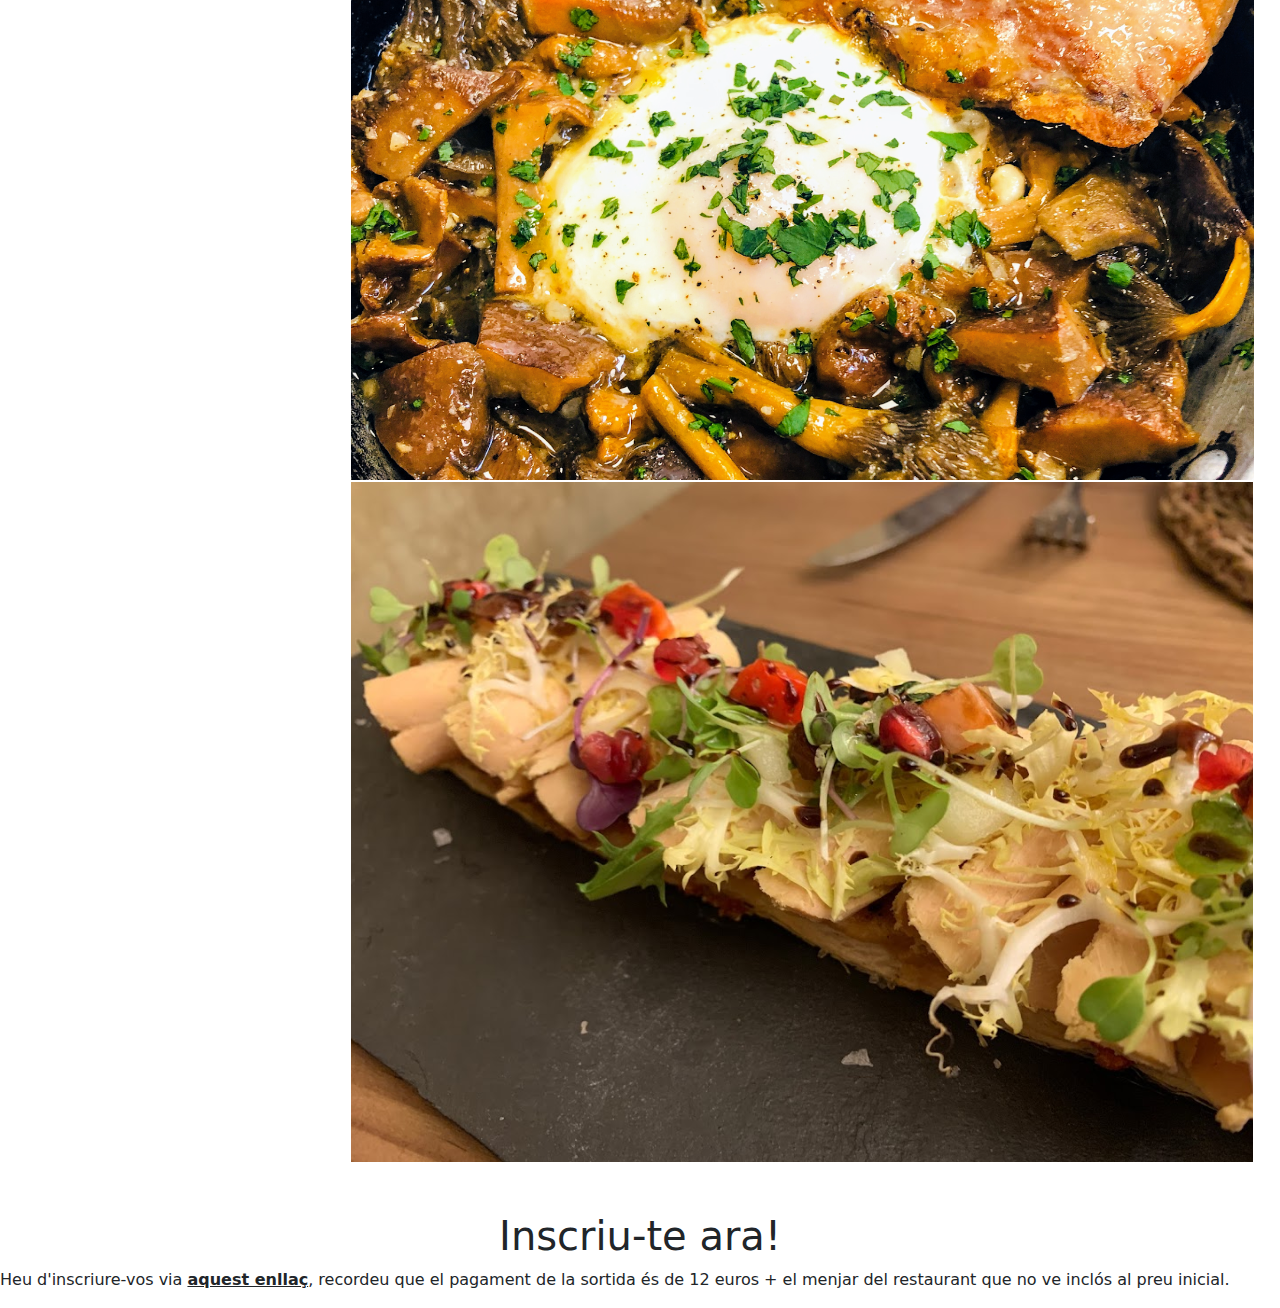
<file: Exercici-activitatsFormularis2/GrozaMateescuactivitatsFormulari2.html>
<!DOCTYPE html>
<html lang="sp">
<head>
    <meta charset="UTF-8">
    <meta http-equiv="X-UA-Compatible" content="IE=edge">
    <meta name="viewport" content="width=device-width, initial-scale=1.0">
    <title>Formulari2</title>

       <!-- Latest compiled and minified CSS -->
<link href="https://cdn.jsdelivr.net/npm/bootstrap@5.2.3/dist/css/bootstrap.min.css" rel="stylesheet">

<!-- Latest compiled JavaScript -->
<script src="https://cdn.jsdelivr.net/npm/bootstrap@5.2.3/dist/js/bootstrap.bundle.min.js"></script>

<style>
  .contenedor {
    display: flex;
    justify-content: center;
    align-items: center;
  }
  .div1 {
    width: 50%;
    text-align: center;
  }
  .div2 {
    width: 50%;
    text-align: center;
  }
  .animacio {
  width: 100px;
  height: 100px;
  font-size: 50px;
}
.titol1 {
  animation-duration: 4s;
  animation-name: titol1;
  animation-iteration-count: infinite;
  animation-direction: normal;
}
@keyframes titol1 {
  0%   {color: black;}
  25%  {color: blue;}
  50%  {color: violet;}
  100% {color: yellowgreen;}
}

.food-icons {
  position: relative;
  width: 100%;
  height: 50px;
  margin: 20px 0;
}

.food-icons i {
  position: absolute;
  font-size: 7em;
  color: #fff;
  animation: move-food-icons 8s infinite linear;
}

.food-icons i:first-child {
  animation-delay: 0.5s;
}

@keyframes move-food-icons {
  0% {
    left: 0;
  }
  50% {
    left: calc(100% - 50px);
  }
  100% {
    left: 0;
  }
}

</style>
</head>
<body>
    <h1 style="text-align: center; background-color: aliceblue;" class="titol1">Marxa Sedentarista</h1>
    <p>Es realitzarà una marxa sedentarista els dies 24 i 25 de juny a la localitat de Monistrol de Calders a les 9:00. El preu de la expedició és d'un total de 12€.</p>
    <div id="carouselExampleCaptions" class="carousel slide" data-bs-ride="carousel" style="margin-left: 10px; margin-right: 10px; margin-bottom: 10px;">
        <div class="carousel-indicators">
          <button type="button" data-bs-target="#carouselExampleCaptions" data-bs-slide-to="0" class="active" aria-current="true" aria-label="Slide 1"></button>
          <button type="button" data-bs-target="#carouselExampleCaptions" data-bs-slide-to="1" aria-label="Slide 2"></button>
          <button type="button" data-bs-target="#carouselExampleCaptions" data-bs-slide-to="2" aria-label="Slide 3"></button>
          <button type="button" data-bs-target="#carouselExampleCaptions" data-bs-slide-to="3" aria-label="Slide 4"></button>
        </div>
        <div class="carousel-inner">
          <div class="carousel-item active" style="width: 100%; height: 100%;">
            <img src="img1.jpg" class="d-block w-100" alt="img1">
            <div class="carousel-caption d-none d-md-block">
            </div>
          </div>
          <div class="carousel-item" style="width: 100%; height: 100%;">
            <img src="img2.jpg" class="d-block w-100" alt="img2">
            <div class="carousel-caption d-none d-md-block">
              <p>Fotos reals de la marxa sedentarista.</p>
            </div>
          </div>
          <div class="carousel-item" style="width: 100%; height: 100%;">
            <img src="img3.jpeg" class="d-block w-100" alt="img3">
            <div class="carousel-caption d-none d-md-block">
              <p>Fotos reals de la marxa sedentarista.</p>
            </div>
           </div>
            <div class="carousel-item" style="width: 100%; height: 100%;">
                <img src="img4.jpeg" class="d-block w-100" alt="img4">
                <div class="carousel-caption d-none d-md-block">
                  <p>Fotos reals de la marxa sedentarista.</p>
                </div>
            </div>

            <button class="carousel-control-prev" type="button" data-bs-target="#carouselExampleCaptions" data-bs-slide="prev">
                <span class="carousel-control-prev-icon" aria-hidden="true"></span>
                <span class="visually-hidden">Anterior</span>
              </button>
              <button class="carousel-control-next" type="button" data-bs-target="#carouselExampleCaptions" data-bs-slide="next">
                <span class="carousel-control-next-icon" aria-hidden="true"></span>
                <span class="visually-hidden">Siguiente</span>
              </button>
            </div>
            </div>

            <div class="p-4 shadow-4 rounded-3" style="background-color: hsl(0, 0%, 94%);">
                <h2 id="about" class="titol1">Rutes possibles</h2>
                <p>Podreu triar una de les dues rutes.</p>
                <hr class="my-4" />
                <div class="contenedor">
                <div class="div1">
                <iframe src="https://www.google.com/maps/d/embed?mid=1_-3D2TaY2zr31dpaat9PtosQncOmq4Q&ehbc=2E312F" width="640" height="480"></iframe>
                </div>
                <div class="div2">
                <iframe src="https://www.google.com/maps/d/embed?mid=1e0XJGM0YtsKeAeapC-DKOcajyUE8lD0&ehbc=2E312F" width="640" height="480"></iframe>
                </div>
                </div>
                <hr class="my-4" />
            </div>

            <div class="lightbox" style="margin: 50px;">
                <div class="row"> <h1 style="text-align: center;" id="gallery">Galeria d'imatges</h1>
                  <div class="col-lg-6"> 
                    <img
                      src="dolmen.jpg"
                      data-mdb-img="https://www.escapefromtarkov.com/uploads/content/media/e160b6d62f574e49c507c26dc20a00d9.jpg"
                      alt="HKG36"
                      class="w-100 mb-2 mb-md-4 shadow-1-strong rounded"
                    />
                    <img
                      src="Mare_de_Déu_de_la_Tosca.jpeg"
                      data-mdb-img="https://www.escapefromtarkov.com/uploads/content/media/2ca02f66542c054590f1100f237f1955.jpg"
                      alt="HKG36"
                      class="w-100 mb-2 mb-md-4 shadow-1-strong rounded"
                    />
                  </div>
                  <div class="col-lg-6">
                    <img
                      src="Masia_la_Grossa_(Calders)_-_1.jpg"
                      data-mdb-img="https://www.escapefromtarkov.com/uploads/content/media/33e0f35c7b0ed067be25d42c67d2b5de.jpg"
                      alt="HKG36"
                      class="w-100 mb-2 mb-md-4 shadow-1-strong rounded"
                    />
              
                    <img
                      src="Castellterçol._La_Sala_de_Sant_Llogari_1.jpeg"
                      data-mdb-img="https://www.escapefromtarkov.com/uploads/content/media/959b533797380e54de045dff235a6b4b.jpg"
                      alt="Interchange"
                      class="w-100 mb-2 mb-md-4 shadow-1-strong rounded"
                    />
                    </div>
                  </div>
                </div> 
            

            <div class="p-4 shadow-4 rounded-3" style="background-color: hsl(0, 0%, 94%);">
                <h2 id="about">Restaurant la masia del Solà</h2>
                <p>Anirem a les 14:30 a menjar a aquest restaurant, alguns dels plats que están disponibles són els següents:</p>
                <hr class="my-4" />
            </div>
            <div class="lightbox" style="margin: 50px;">
                <div class="row contenedor"> <h1 style="text-align: center;" id="gallery">Menjars del restaurant </h1>
                  
                  <div class="food-icons">
                    <i class="fas fa-car">🧆</i>
                    <i class="fas fa-music">🍔</i>
                  </div>

                  <div class="col-lg-6" style="padding-top: 90px;"> 
                    <div class="div1">
                    <img
                      src="Menjar1.png"
                      data-mdb-img="Menjar2.png"
                      alt="HKG36"
                    />
                  </div>
                  <div class="div2">
                    <img
                      src="Menjar2.png"
                      data-mdb-img="Menjar2.png"
                      alt="HKG36"
                    />
                  </div>
                  </div>
                  </div>
                </div> 
          <h1 style="text-align: center;" class="titol1">Inscriu-te ara!</h1>
          <p>Heu d'inscriure-vos via <a href="GrozaMateescuactivitatsFormularis2-1.html" target="_blank" class="alert-link">aquest enllaç</a>, recordeu que el pagament de la sortida és de 12 euros + el menjar del restaurant que no ve inclós al preu inicial.</p>
</body>
</html>
</file>
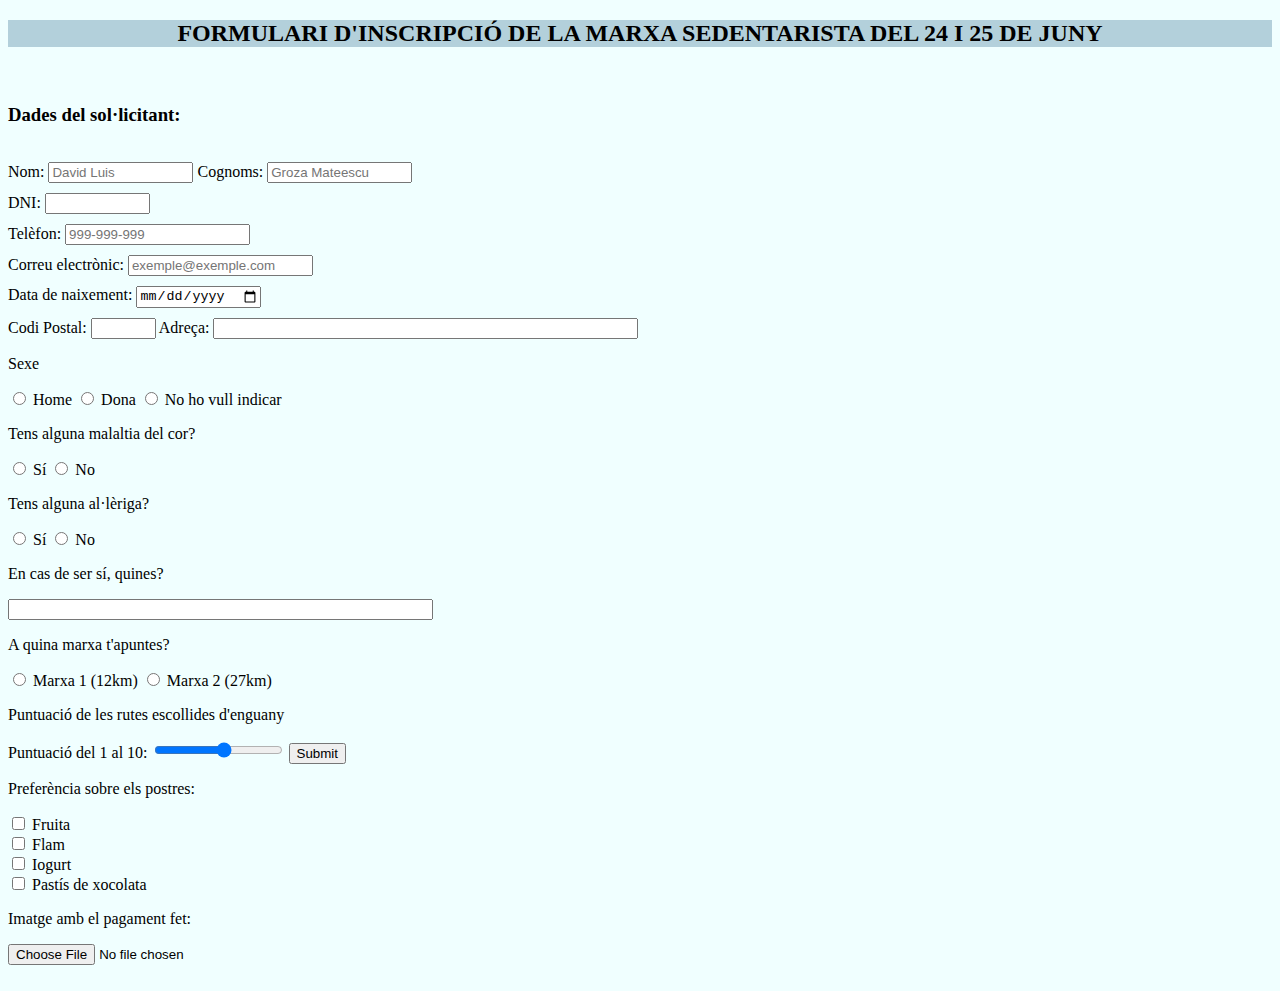
<file: Exercici-activitatsFormularis2/GrozaMateescuactivitatsFormularis2-1.html>
<!DOCTYPE html>
<html lang="en">
<head>
    <meta charset="UTF-8">
    <meta http-equiv="X-UA-Compatible" content="IE=edge">
    <meta name="viewport" content="width=device-width, initial-scale=1.0">
    <title>Formulari</title>

    <style>
        .titol {
            background-color: rgb(179, 208, 219);
        }
        body {
            background-color: azure;
        }
    </style>
</head>
<body>

<div class="titol">
    <h2 style="text-align: center;">FORMULARI D'INSCRIPCIÓ DE LA MARXA SEDENTARISTA DEL 24 I 25 DE JUNY</h2>
</div>
<br>
<h3>Dades del sol·licitant:</h3>
<br>
<form>
    <label for="fnom">Nom:</label>
    <input type="text" id="fnom" name="fnom" value="" placeholder="David Luis" size="15">
    <label for="lnom">Cognoms:</label>
    <input type="text" id="lnom" name="lnom" value="" placeholder="Groza Mateescu" size="15">
  </form>

  <form style="margin-top: 10px;">
    <label for="dni">DNI:</label>
    <input type="text" id="dni" name="dni" value="" size="10" maxlength="10">
  </form>

  <form action="/action_page.php" style="padding-top: 10px;">
    <label for="tlf">Telèfon:</label>
    <input type="tel" id="tlf" name="tlf" pattern="[0-9]{3}-[0-9]{3}-[0-9]{3}" placeholder="999-999-999" required maxlength="9">
  </form>

  <form action="/action_page.php" style="padding-top: 10px;">
    <label for="ce">Correu electrònic:</label>
    <input type="email" id="ce" name="ce" placeholder="exemple@exemple.com">
  </form>

  <form action="/action_page.php" style="margin-top: 10px;">
    <label for="birthday">Data de naixement:</label>
    <input type="date" id="birthday" name="birthday">
  </form>
  
  <form style="margin-top: 10px;">
    <label for="pc">Codi Postal:</label>
    <input type="text" id="pc" name="pc" value="" size="5" maxlength="5">
    <form style="margin-top: 10px;">
      <label for="adreca">Adreça:</label>
      <input type="text" id="adreca" name="adreca" value="" size="50">
    </form>
  </form>

  <p>Sexe</p>
  <form action="/action_page.php">
   <input type="radio" id="male" name="fav_language" value="male">
   <label for="male">Home</label>
   <input type="radio" id="female" name="fav_language" value="female">
   <label for="female">Dona</label>
   <input type="radio" id="noind" name="fav_language" value="noind">
   <label for="noind">No ho vull indicar</label>
  </form> 

  <p>Tens alguna malaltia del cor?</p>
  <form action="/action_page.php">
   <input type="radio" id="sii" name="fav_language" value="sii">
   <label for="sii">Sí</label>
   <input type="radio" id="noo" name="fav_language" value="noo">
   <label for="noo">No</label>
  </form> 

  <p>Tens alguna al·lèriga?</p>
  <form action="/action_page.php">
   <input type="radio" id="sii1" name="fav_language" value="sii1">
   <label for="sii1">Sí</label>
   <input type="radio" id="noo1" name="fav_language" value="noo1">
   <label for="noo1">No</label>
   <p>En cas de ser sí, quines?</p>
   <input type="text" id="alg" name="alg" value="" size="50">
  </form> 

  <p>A quina marxa t'apuntes?</p>
  <form action="/action_page.php">
   <input type="radio" id="mrx1" name="fav_language" value="mrx1">
   <label for="mrx1">Marxa 1 (12km)</label>
   <input type="radio" id="mrx2" name="fav_language" value="mrx2">
   <label for="mrx2">Marxa 2 (27km)</label>
  </form> 

  <p>Puntuació de les rutes escollides d'enguany</p>
  <form action="/action_page.php" method="get">
    <label for="vol">Puntuació del 1 al 10:</label>
    <input type="range" id="vol" name="vol" min="1" max="10">
    <input type="submit" value="Submit">
  </form>

  <p>Preferència sobre els postres:</p>
  <form action="/action_page.php">
      <input type="checkbox" id="fruita" name="fruita" value="fruita">
      <label for="fruita">Fruita</label><br>
      <input type="checkbox" id="flam" name="flam" value="flam">
      <label for="flam">Flam</label><br>
      <input type="checkbox" id="iogurt" name="iogurt" value="iogurt">
      <label for="iogurt">Iogurt</label><br>
      <input type="checkbox" id="choco" name="choco" value="choco">
      <label for="choco">Pastís de xocolata</label><br>
    </form>

  <p>Imatge amb el pagament fet:</p>
  <form action="/action_page.php">
  <input type="file" id="myfile" name="myfile"><br><br>
  </form>

</body>
</html>
</file>
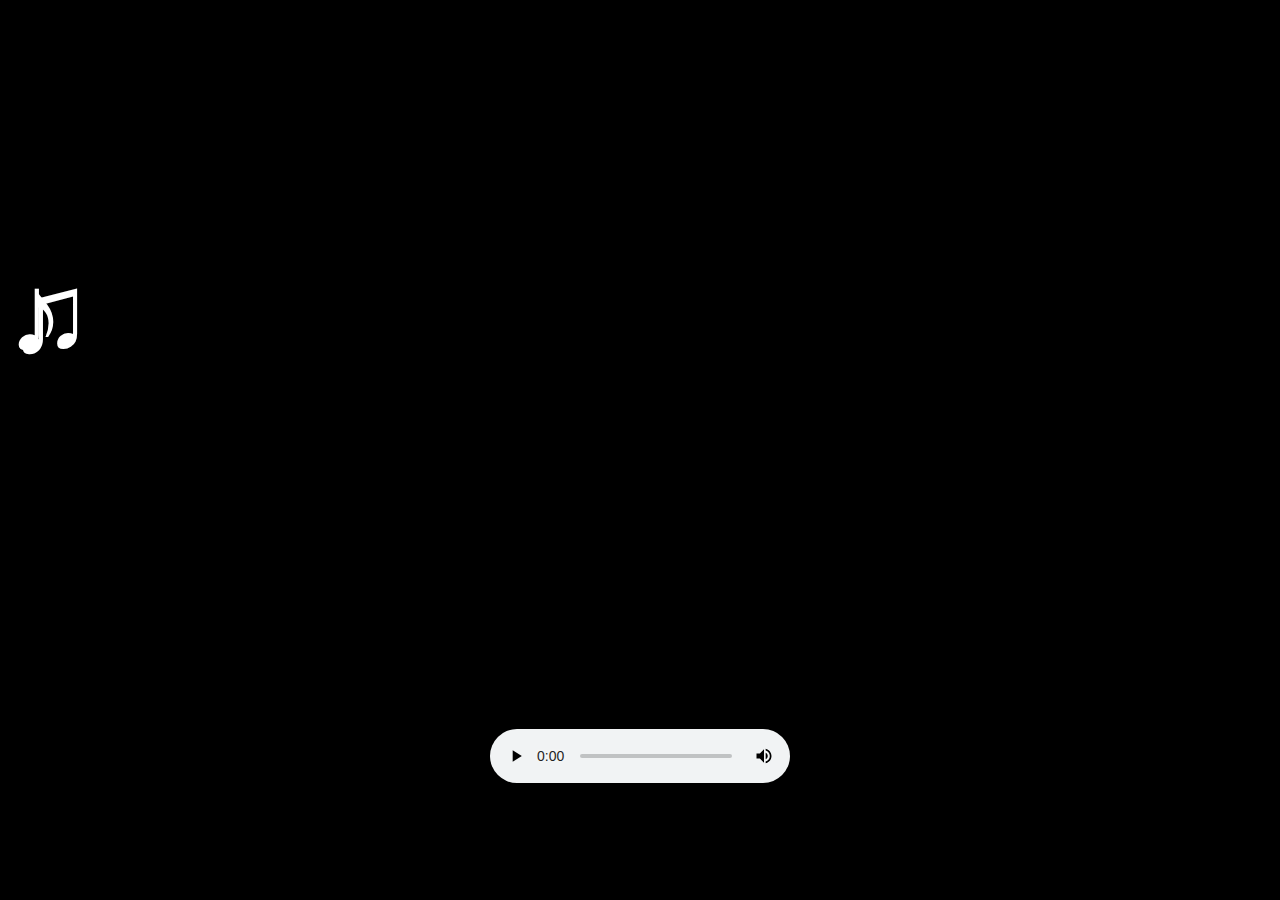
<file: Exercici-web-animacions/GrozaMateescuexerciciAnimacions.html>
<!DOCTYPE html>
<html lang="en">
<head>
    <meta charset="UTF-8">
    <meta http-equiv="X-UA-Compatible" content="IE=edge">
    <meta name="viewport" content="width=device-width, initial-scale=1.0">
    <title>Animacions</title>
    <link rel="icon" href="musica.png" />
    
    <style>
body {
  display: flex;
  flex-direction: column;
  justify-content: center;
  align-items: center;
  background-color: black;
}

.texto {
  text-align: center;
}

.animated {
  width: 100px;
  height: 100px;
  font-size: 50px;
}

.M{
  animation-duration: 4s;
  animation-name: M;
  animation-iteration-count: infinite;
  animation-direction: normal;
}
@keyframes M {
  0%   {color: black;}
  25%  {color: blue;}
  50%  {color: violet;}
  100% {color: yellowgreen;}
}
.U {
  position: relative;
  animation-name: U;
  animation-duration: 4s;
  animation-iteration-count: infinite;
}
@keyframes U {
  0%   {color:red; top:0px;}
  25%  {color:yellow; top:70px;}
  50%  {color:blue; top:-70px;}
  75%  {color:green; top:70px;}
  100% {color:red; top:0px;}
}
.S {
  animation-name: S;
  animation-duration: 2s;
  animation-iteration-count: infinite;
}

@keyframes S {
  0% {
    transform: rotate(90deg);
    color: aqua;
  }
  50% {
    transform: rotate(-45deg);
    color: blue;
  }
  75% {
    transform: rotate(95deg);
    color: blue;
  }
  100% {
    transform: rotate(720deg);
    color: brown;
  }
}

.I {
  animation-name: I;
  animation-duration: 4s;
  animation-iteration-count: infinite;
}

@keyframes I {
  from {
    transform: rotate(-45deg);
    color: red;
  }
  to {
    transform: rotate(-120deg);
    color: violet;
  }
}
.C {
  animation-name: rotateC;
  animation-duration: 2s;
  animation-iteration-count: 3;
  transition: color 0.5s;
  animation-iteration-count: infinite;
}

@keyframes rotateC {
  0% {
    transform: rotate(-0deg);
    color: blue;
  }
  50% {
    transform: rotate(-45deg);
    color: blue;
  }
  100% {
    transform: rotate(-360deg);
    color: green;
  }
}

.container {
  width: 100%;
  position: absolute;
  top: 50%;
  left: 50%;
  transform: translate(-50%, -50%);
  
}
.carregador-musica {
  position: relative;
  width: 80px;
  height: 80px;
  
}
.linia {
  width: 10px;
  position: absolute;
  border-radius: 5px;
  bottom: 0;
  background: linear-gradient(
    to bottom,
    purple,
    crimson);
}
.linia1 {
  left: 0;
  animation: dance 0.5s ease alternate infinite;
}
.linia2 {
  left: 20px;
  animation: dance 0.5s 0.2s ease alternate infinite;
}
.linia3 {
  left: 40px;
  animation: dance 0.5s 0.4s ease alternate infinite;
}
.linia4 {
  left: 60px;
  animation: dance 0.5s 0.6s ease alternate infinite;
}
.linia5 {
  left: 80px;
  animation: dance 0.5s 0.8s ease alternate infinite;
}
.linia6 {
  left: 100px;
  animation: dance 0.5s 0.1s ease alternate infinite;
}
.linia7 {
  left: 120px;
  animation: dance 0.5s 0.7s ease alternate infinite;
}
.linia8 {
  left: -20px;
  animation: dance 0.5s 0.9s ease alternate infinite;
}
.linia9 {
  left: -40px;
  animation: dance 0.5s 0.3s ease alternate infinite;
}
.linia10 {
  left: -60px;
  animation: dance 0.5s 0.6s ease alternate infinite;
}
.linia11 {
  left: -80px;
  animation: dance 0.5s 1s ease alternate infinite;
}
.linia12 {
  left: -100px;
  animation: dance 0.5s 0.5s ease alternate infinite;
}
.linia13 {
  left: -120px;
  animation: dance 0.5s 0.2s ease alternate infinite;
}

@keyframes dance {
  0% {
    height: 0;
  }
  100% {
    height: 80%;
  }
}

.music-icons {
  position: relative;
  width: 100%;
  height: 50px;
  margin: 20px 0;
}

.music-icons i {
  position: absolute;
  font-size: 7em;
  color: #fff;
  animation: move-music-icons 4s infinite linear;
}

.music-icons i:first-child {
  animation-delay: 0.5s;
}

@keyframes move-music-icons {
  0% {
    left: 0;
    color: #f00;
    transform: rotate(-33deg);
  }
  50% {
    left: calc(100% - 50px);
    color: #0f0;
  }
  100% {
    left: 0;
    color: #00f;
  }
}

    </style>

</head>
<body>

<div class="texto">
    <table>
        <tr>
            <td class="animated M">M</td>
            <td class="animated U">U</td>
            <td class="animated S">S</td>
            <td class="animated I">I</td>
            <td class="animated C">C</td>
        </tr>
    </table>
</div>
<br>
<div class="container"></div>
  <section>
    <div class="carregador-musica">
        <div class="linia linia1"></div>
        <div class="linia linia2"></div>
        <div class="linia linia3"></div>
        <div class="linia linia4"></div>
        <div class="linia linia5"></div>
        <div class="linia linia6"></div>
        <div class="linia linia7"></div>
        <div class="linia linia8"></div>
        <div class="linia linia9"></div>
        <div class="linia linia10"></div>
        <div class="linia linia11"></div>
        <div class="linia linia12"></div>
        <div class="linia linia13"></div>
    </div>
  </section>
<br>

<div class="music-icons">
  <i class="fas fa-car">♫</i>
  <i class="fas fa-music">♪</i>
</div>

<br>
<br>
<br>
<br>

<div class="youtube-container">
  <iframe width="560" height="315" src="https://www.youtube.com/embed/hu8afEVsRVw" frameborder="0" allowfullscreen></iframe>
</div>
<br>
<audio controls>
  <source src="AUD-20221205-WA0004.opus" type="audio/mpeg">
  Tu navegador no soporta la reproducción de audio.
</audio>
</body>
</html>
</file>
<file: assets/css/style.css>
/**
* Template Name: MyResume
* Updated: Mar 10 2023 with Bootstrap v5.2.3
* Template URL: https://bootstrapmade.com/free-html-bootstrap-template-my-resume/
* Author: BootstrapMade.com
* License: https://bootstrapmade.com/license/
*/

/*--------------------------------------------------------------
# General
--------------------------------------------------------------*/
body {
  font-family: "Open Sans", sans-serif;
  color: #272829;
}

a {
  color: #0563bb;
  text-decoration: none;
}

a:hover {
  color: #067ded;
  text-decoration: none;
}

h1,
h2,
h3,
h4,
h5,
h6 {
  font-family: "Raleway", sans-serif;
}

/*--------------------------------------------------------------
# Back to top button
--------------------------------------------------------------*/
.back-to-top {
  position: fixed;
  visibility: hidden;
  opacity: 0;
  right: 15px;
  bottom: 15px;
  z-index: 996;
  background: #0563bb;
  width: 40px;
  height: 40px;
  border-radius: 50px;
  transition: all 0.4s;
}

.back-to-top i {
  font-size: 28px;
  color: #fff;
  line-height: 0;
}

.back-to-top:hover {
  background: #0678e3;
  color: #fff;
}

.back-to-top.active {
  visibility: visible;
  opacity: 1;
}

/*--------------------------------------------------------------
# Preloader
--------------------------------------------------------------*/
#preloader {
  position: fixed;
  top: 0;
  left: 0;
  right: 0;
  bottom: 0;
  z-index: 9999;
  overflow: hidden;
  background: #fff;
}

#preloader:before {
  content: "";
  position: fixed;
  top: calc(50% - 30px);
  left: calc(50% - 30px);
  border: 6px solid #0563bb;
  border-top-color: #fff;
  border-bottom-color: #fff;
  border-radius: 50%;
  width: 60px;
  height: 60px;
  animation: animate-preloader 1s linear infinite;
}

@keyframes animate-preloader {
  0% {
    transform: rotate(0deg);
  }

  100% {
    transform: rotate(360deg);
  }
}

/*--------------------------------------------------------------
# Disable aos animation delay on mobile devices
--------------------------------------------------------------*/
@media screen and (max-width: 768px) {
  [data-aos-delay] {
    transition-delay: 0 !important;
  }
}

/*--------------------------------------------------------------
# Header
--------------------------------------------------------------*/
#header {
  position: fixed;
  top: 0;
  left: 0;
  bottom: 0;
  z-index: 9997;
  transition: all 0.5s;
  padding: 15px;
  overflow-y: auto;
}

@media (max-width: 991px) {
  #header {
    width: 300px;
    background: #fff;
    border-right: 1px solid #e6e9ec;
    left: -300px;
  }
}

@media (min-width: 991px) {
  #main {
    margin-left: 100px;
  }
}

/*--------------------------------------------------------------
# Navigation Menu
--------------------------------------------------------------*/
/**
* Desktop Navigation 
*/
.nav-menu {
  padding: 0;
  display: block;
}

.nav-menu * {
  margin: 0;
  padding: 0;
  list-style: none;
}

.nav-menu>ul>li {
  position: relative;
  white-space: nowrap;
}

.nav-menu a,
.nav-menu a:focus {
  display: flex;
  align-items: center;
  color: #45505b;
  padding: 10px 18px;
  margin-bottom: 8px;
  transition: 0.3s;
  font-size: 15px;
  border-radius: 50px;
  background: #f2f3f5;
  height: 56px;
  width: 100%;
  overflow: hidden;
  transition: 0.3s;
}

.nav-menu a i,
.nav-menu a:focus i {
  font-size: 20px;
}

.nav-menu a span,
.nav-menu a:focus span {
  padding: 0 5px 0 7px;
  color: #45505b;
}

@media (min-width: 992px) {

  .nav-menu a,
  .nav-menu a:focus {
    width: 56px;
  }

  .nav-menu a span,
  .nav-menu a:focus span {
    display: none;
    color: #fff;
  }
}

.nav-menu a:hover,
.nav-menu .active,
.nav-menu .active:focus,
.nav-menu li:hover>a {
  color: #fff;
  background: #0563bb;
}

.nav-menu a:hover span,
.nav-menu .active span,
.nav-menu .active:focus span,
.nav-menu li:hover>a span {
  color: #fff;
}

.nav-menu a:hover,
.nav-menu li:hover>a {
  width: 100%;
  color: #fff;
}

.nav-menu a:hover span,
.nav-menu li:hover>a span {
  display: block;
}

/**
* Mobile Navigation 
*/
.mobile-nav-toggle {
  position: fixed;
  right: 10px;
  top: 10px;
  z-index: 9998;
  border: 0;
  background: none;
  font-size: 28px;
  transition: all 0.4s;
  outline: none !important;
  line-height: 0;
  cursor: pointer;
  border-radius: 50px;
  padding: 5px;
}

.mobile-nav-toggle i {
  color: #45505b;
}

.mobile-nav-active {
  overflow: hidden;
}

.mobile-nav-active #header {
  left: 0;
}

.mobile-nav-active .mobile-nav-toggle {
  color: #fff;
  background-color: #0563bb;
}

/*--------------------------------------------------------------
# Hero Section
--------------------------------------------------------------*/
#hero {
  width: 100%;
  height: 100vh;
  background: url("../img/fondo-bg.jpg") top right no-repeat;
  background-size: cover;
  position: relative;
}

@media (min-width: 992px) {
  #hero {
    padding-left: 160px;
  }
}

#hero:before {
  content: "";
  background: rgba(255, 255, 255, 0.8);
  position: absolute;
  bottom: 0;
  top: 0;
  left: 0;
  right: 0;
}

#hero h1 {
  margin: 0;
  font-size: 64px;
  font-weight: 700;
  line-height: 56px;
  color: #45505b;
}

#hero p {
  color: #45505b;
  margin: 15px 0 0 0;
  font-size: 26px;
  font-family: "Poppins", sans-serif;
}

#hero p span {
  color: #0563bb;
  letter-spacing: 1px;
}

#hero .social-links {
  margin-top: 30px;
}

#hero .social-links a {
  font-size: 24px;
  display: inline-block;
  color: #45505b;
  line-height: 1;
  margin-right: 20px;
  transition: 0.3s;
}

#hero .social-links a:hover {
  color: #0563bb;
}

@media (max-width: 992px) {
  #hero {
    text-align: center;
  }

  #hero h1 {
    font-size: 32px;
    line-height: 36px;
  }

  #hero p {
    margin-top: 10px;
    font-size: 20px;
    line-height: 24px;
  }
}

/*--------------------------------------------------------------
# Sections General
--------------------------------------------------------------*/
section {
  padding: 60px 0;
  overflow: hidden;
}

.section-title {
  text-align: center;
  padding-bottom: 30px;
}

.section-title h2 {
  font-size: 32px;
  font-weight: bold;
  text-transform: uppercase;
  margin-bottom: 20px;
  padding-bottom: 20px;
  position: relative;
  color: #45505b;
}

.section-title h2::before {
  content: "";
  position: absolute;
  display: block;
  width: 120px;
  height: 1px;
  background: #ddd;
  bottom: 1px;
  left: calc(50% - 60px);
}

.section-title h2::after {
  content: "";
  position: absolute;
  display: block;
  width: 40px;
  height: 3px;
  background: #0563bb;
  bottom: 0;
  left: calc(50% - 20px);
}

.section-title p {
  margin-bottom: 0;
}

/*--------------------------------------------------------------
# About
--------------------------------------------------------------*/
.about .content h3 {
  font-weight: 700;
  font-size: 26px;
  color: #728394;
}

.about .content ul {
  list-style: none;
  padding: 0;
}

.about .content ul li {
  margin-bottom: 20px;
  display: flex;
  align-items: center;
}

.about .content ul strong {
  margin-right: 10px;
}

.about .content ul i {
  font-size: 16px;
  margin-right: 5px;
  color: #0563bb;
  line-height: 0;
}

.about .content p:last-child {
  margin-bottom: 0;
}

/*--------------------------------------------------------------
# Facts
--------------------------------------------------------------*/
.facts .count-box {
  padding: 30px 30px 25px 30px;
  margin-top: 30px;
  width: 100%;
  position: relative;
  text-align: center;
  background: #fff;
}

.facts .count-box i {
  position: absolute;
  top: -25px;
  left: 50%;
  transform: translateX(-50%);
  font-size: 24px;
  background: #0563bb;
  color: #fff;
  border-radius: 50px;
  display: inline-flex;
  align-items: center;
  justify-content: center;
  width: 48px;
  height: 48px;
}

.facts .count-box span {
  font-size: 36px;
  display: block;
  font-weight: 600;
  color: #011426;
}

.facts .count-box p {
  padding: 0;
  margin: 0;
  font-family: "Raleway", sans-serif;
  font-size: 14px;
}

/*--------------------------------------------------------------
# Akills
--------------------------------------------------------------*/
.skills .progress {
  height: 60px;
  display: block;
  background: none;
  border-radius: 0;
}

.skills .progress .skill {
  padding: 10px 0;
  margin: 0;
  text-transform: uppercase;
  display: block;
  font-weight: 600;
  font-family: "Poppins", sans-serif;
  color: #45505b;
}

.skills .progress .skill .val {
  float: right;
  font-style: normal;
}

.skills .progress-bar-wrap {
  background: #f2f3f5;
}

.skills .progress-bar {
  width: 1px;
  height: 10px;
  transition: 0.9s;
  background-color: #0563bb;
}

/*--------------------------------------------------------------
# Resume
--------------------------------------------------------------*/
.resume .resume-title {
  font-size: 26px;
  font-weight: 700;
  margin-top: 20px;
  margin-bottom: 20px;
  color: #45505b;
}

.resume .resume-item {
  padding: 0 0 20px 20px;
  margin-top: -2px;
  border-left: 2px solid #0563bb;
  position: relative;
}

.resume .resume-item h4 {
  line-height: 18px;
  font-size: 18px;
  font-weight: 600;
  text-transform: uppercase;
  font-family: "Poppins", sans-serif;
  color: #0563bb;
  margin-bottom: 10px;
}

.resume .resume-item h5 {
  font-size: 16px;
  background: #f7f8f9;
  padding: 5px 15px;
  display: inline-block;
  font-weight: 600;
  margin-bottom: 10px;
}

.resume .resume-item ul {
  padding-left: 20px;
}

.resume .resume-item ul li {
  padding-bottom: 10px;
}

.resume .resume-item:last-child {
  padding-bottom: 0;
}

.resume .resume-item::before {
  content: "";
  position: absolute;
  width: 16px;
  height: 16px;
  border-radius: 50px;
  left: -9px;
  top: 0;
  background: #fff;
  border: 2px solid #0563bb;
}

/*--------------------------------------------------------------
# Portfolio
--------------------------------------------------------------*/
.portfolio .portfolio-item {
  margin-bottom: 30px;
}

.portfolio #portfolio-flters {
  padding: 0;
  margin: 0 auto 25px auto;
  list-style: none;
  text-align: center;
  background: #fff;
  border-radius: 50px;
  padding: 2px 15px;
}

.portfolio #portfolio-flters li {
  cursor: pointer;
  display: inline-block;
  padding: 10px 15px;
  font-size: 14px;
  font-weight: 600;
  line-height: 1;
  text-transform: uppercase;
  color: #272829;
  margin-bottom: 5px;
  transition: all 0.3s ease-in-out;
}

.portfolio #portfolio-flters li:hover,
.portfolio #portfolio-flters li.filter-active {
  color: #0563bb;
}

.portfolio #portfolio-flters li:last-child {
  margin-right: 0;
}

.portfolio .portfolio-wrap {
  transition: 0.3s;
  position: relative;
  overflow: hidden;
  z-index: 1;
  background: rgba(69, 80, 91, 0.8);
}

.portfolio .portfolio-wrap::before {
  content: "";
  background: rgba(255, 255, 255, 0.7);
  position: absolute;
  left: 30px;
  right: 30px;
  top: 30px;
  bottom: 30px;
  transition: all ease-in-out 0.3s;
  z-index: 2;
  opacity: 0;
}

.portfolio .portfolio-wrap .portfolio-info {
  opacity: 0;
  position: absolute;
  top: 0;
  left: 0;
  right: 0;
  bottom: 0;
  text-align: center;
  z-index: 3;
  transition: all ease-in-out 0.3s;
  display: flex;
  flex-direction: column;
  justify-content: center;
  align-items: center;
}

.portfolio .portfolio-wrap .portfolio-info::before {
  display: block;
  content: "";
  width: 48px;
  height: 48px;
  position: absolute;
  top: 35px;
  left: 35px;
  border-top: 3px solid #d7dce1;
  border-left: 3px solid #d7dce1;
  transition: all 0.5s ease 0s;
  z-index: 9994;
}

.portfolio .portfolio-wrap .portfolio-info::after {
  display: block;
  content: "";
  width: 48px;
  height: 48px;
  position: absolute;
  bottom: 35px;
  right: 35px;
  border-bottom: 3px solid #d7dce1;
  border-right: 3px solid #d7dce1;
  transition: all 0.5s ease 0s;
  z-index: 9994;
}

.portfolio .portfolio-wrap .portfolio-info h4 {
  font-size: 20px;
  color: #45505b;
  font-weight: 600;
}

.portfolio .portfolio-wrap .portfolio-info p {
  color: #45505b;
  font-size: 14px;
  text-transform: uppercase;
  padding: 0;
  margin: 0;
}

.portfolio .portfolio-wrap .portfolio-links {
  text-align: center;
  z-index: 4;
}

.portfolio .portfolio-wrap .portfolio-links a {
  color: #45505b;
  margin: 0 2px;
  font-size: 28px;
  display: inline-block;
  transition: 0.3s;
}

.portfolio .portfolio-wrap .portfolio-links a:hover {
  color: #148af9;
}

.portfolio .portfolio-wrap:hover::before {
  top: 0;
  left: 0;
  right: 0;
  bottom: 0;
  opacity: 1;
}

.portfolio .portfolio-wrap:hover .portfolio-info {
  opacity: 1;
}

.portfolio .portfolio-wrap:hover .portfolio-info::before {
  top: 15px;
  left: 15px;
}

.portfolio .portfolio-wrap:hover .portfolio-info::after {
  bottom: 15px;
  right: 15px;
}

/*--------------------------------------------------------------
# Portfolio Details
--------------------------------------------------------------*/
.portfolio-details {
  padding-top: 40px;
}

.portfolio-details .portfolio-details-slider img {
  width: 100%;
}

.portfolio-details .portfolio-details-slider .swiper-pagination {
  margin-top: 20px;
  position: relative;
}

.portfolio-details .portfolio-details-slider .swiper-pagination .swiper-pagination-bullet {
  width: 12px;
  height: 12px;
  background-color: #fff;
  opacity: 1;
  border: 1px solid #0563bb;
}

.portfolio-details .portfolio-details-slider .swiper-pagination .swiper-pagination-bullet-active {
  background-color: #0563bb;
}

.portfolio-details .portfolio-info {
  padding: 30px;
  box-shadow: 0px 0 30px rgba(69, 80, 91, 0.08);
}

.portfolio-details .portfolio-info h3 {
  font-size: 22px;
  font-weight: 700;
  margin-bottom: 20px;
  padding-bottom: 20px;
  border-bottom: 1px solid #eee;
}

.portfolio-details .portfolio-info ul {
  list-style: none;
  padding: 0;
  font-size: 15px;
}

.portfolio-details .portfolio-info ul li+li {
  margin-top: 10px;
}

.portfolio-details .portfolio-description {
  padding-top: 30px;
}

.portfolio-details .portfolio-description h2 {
  font-size: 26px;
  font-weight: 700;
  margin-bottom: 20px;
}

.portfolio-details .portfolio-description p {
  padding: 0;
}

/*--------------------------------------------------------------
# Services
--------------------------------------------------------------*/
.services .icon-box {
  text-align: center;
  padding: 70px 20px 80px 20px;
  transition: all ease-in-out 0.3s;
  background: #fff;
  box-shadow: 0px 5px 90px 0px rgba(110, 123, 131, 0.05);
}

.services .icon-box .icon {
  margin: 0 auto;
  width: 100px;
  height: 100px;
  display: flex;
  align-items: center;
  justify-content: center;
  transition: ease-in-out 0.3s;
  position: relative;
}

.services .icon-box .icon i {
  font-size: 36px;
  transition: 0.5s;
  position: relative;
}

.services .icon-box .icon svg {
  position: absolute;
  top: 0;
  left: 0;
}

.services .icon-box .icon svg path {
  transition: 0.5s;
  fill: #f5f5f5;
}

.services .icon-box h4 {
  font-weight: 600;
  margin: 10px 0 15px 0;
  font-size: 22px;
}

.services .icon-box h4 a {
  color: #45505b;
  transition: ease-in-out 0.3s;
}

.services .icon-box p {
  line-height: 24px;
  font-size: 14px;
  margin-bottom: 0;
}

.services .icon-box:hover {
  border-color: #fff;
  box-shadow: 0px 0 35px 0 rgba(0, 0, 0, 0.08);
}

.services .iconbox-blue i {
  color: #47aeff;
}

.services .iconbox-blue:hover .icon i {
  color: #fff;
}

.services .iconbox-blue:hover .icon path {
  fill: #47aeff;
}

.services .iconbox-orange i {
  color: #ffa76e;
}

.services .iconbox-orange:hover .icon i {
  color: #fff;
}

.services .iconbox-orange:hover .icon path {
  fill: #ffa76e;
}

.services .iconbox-pink i {
  color: #e80368;
}

.services .iconbox-pink:hover .icon i {
  color: #fff;
}

.services .iconbox-pink:hover .icon path {
  fill: #e80368;
}

.services .iconbox-yellow i {
  color: #ffbb2c;
}

.services .iconbox-yellow:hover .icon i {
  color: #fff;
}

.services .iconbox-yellow:hover .icon path {
  fill: #ffbb2c;
}

.services .iconbox-red i {
  color: #ff5828;
}

.services .iconbox-red:hover .icon i {
  color: #fff;
}

.services .iconbox-red:hover .icon path {
  fill: #ff5828;
}

.services .iconbox-teal i {
  color: #11dbcf;
}

.services .iconbox-teal:hover .icon i {
  color: #fff;
}

.services .iconbox-teal:hover .icon path {
  fill: #11dbcf;
}

/*--------------------------------------------------------------
# Testimonials
--------------------------------------------------------------*/
.testimonials .section-header {
  margin-bottom: 40px;
}

.testimonials .testimonials-carousel,
.testimonials .testimonials-slider {
  overflow: hidden;
}

.testimonials .testimonial-item {
  text-align: center;
}

.testimonials .testimonial-item .testimonial-img {
  width: 120px;
  border-radius: 50%;
  border: 4px solid #fff;
  margin: 0 auto;
}

.testimonials .testimonial-item h3 {
  font-size: 20px;
  font-weight: bold;
  margin: 10px 0 5px 0;
  color: #111;
}

.testimonials .testimonial-item h4 {
  font-size: 14px;
  color: #999;
  margin: 0 0 15px 0;
}

.testimonials .testimonial-item .quote-icon-left,
.testimonials .testimonial-item .quote-icon-right {
  color: #90c8fc;
  font-size: 26px;
}

.testimonials .testimonial-item .quote-icon-left {
  display: inline-block;
  left: -5px;
  position: relative;
}

.testimonials .testimonial-item .quote-icon-right {
  display: inline-block;
  right: -5px;
  position: relative;
  top: 10px;
}

.testimonials .testimonial-item p {
  font-style: italic;
  margin: 0 auto 15px auto;
}

.testimonials .swiper-pagination {
  margin-top: 20px;
  position: relative;
}

.testimonials .swiper-pagination .swiper-pagination-bullet {
  width: 12px;
  height: 12px;
  background-color: #fff;
  opacity: 1;
  border: 1px solid #0563bb;
}

.testimonials .swiper-pagination .swiper-pagination-bullet-active {
  background-color: #0563bb;
}

@media (min-width: 992px) {
  .testimonials .testimonial-item p {
    width: 80%;
  }
}

/*--------------------------------------------------------------
# Contact
--------------------------------------------------------------*/
.contact .info {
  width: 100%;
  background: #fff;
}

.contact .info i {
  font-size: 20px;
  color: #0563bb;
  float: left;
  width: 44px;
  height: 44px;
  background: #eef7ff;
  display: flex;
  justify-content: center;
  align-items: center;
  border-radius: 50px;
  transition: all 0.3s ease-in-out;
}

.contact .info h4 {
  padding: 0 0 0 60px;
  font-size: 22px;
  font-weight: 600;
  margin-bottom: 5px;
  color: #45505b;
}

.contact .info p {
  padding: 0 0 0 60px;
  margin-bottom: 0;
  font-size: 14px;
  color: #728394;
}

.contact .info .email,
.contact .info .phone {
  margin-top: 40px;
}

.contact .info .email:hover i,
.contact .info .address:hover i,
.contact .info .phone:hover i {
  background: #0563bb;
  color: #fff;
}

.contact .php-email-form {
  width: 100%;
  background: #fff;
}

.contact .php-email-form .form-group {
  padding-bottom: 8px;
}

.contact .php-email-form .error-message {
  display: none;
  color: #fff;
  background: #ed3c0d;
  text-align: left;
  padding: 15px;
  font-weight: 600;
}

.contact .php-email-form .error-message br+br {
  margin-top: 25px;
}

.contact .php-email-form .sent-message {
  display: none;
  color: #fff;
  background: #18d26e;
  text-align: center;
  padding: 15px;
  font-weight: 600;
}

.contact .php-email-form .loading {
  display: none;
  background: #fff;
  text-align: center;
  padding: 15px;
}

.contact .php-email-form .loading:before {
  content: "";
  display: inline-block;
  border-radius: 50%;
  width: 24px;
  height: 24px;
  margin: 0 10px -6px 0;
  border: 3px solid #18d26e;
  border-top-color: #eee;
  animation: animate-loading 1s linear infinite;
}

.contact .php-email-form input,
.contact .php-email-form textarea {
  border-radius: 4px;
  box-shadow: none;
  font-size: 14px;
}

.contact .php-email-form input {
  height: 44px;
}

.contact .php-email-form textarea {
  padding: 10px 12px;
}

.contact .php-email-form button[type=submit] {
  background: #0563bb;
  border: 0;
  padding: 10px 35px;
  color: #fff;
  transition: 0.4s;
  border-radius: 50px;
}

.contact .php-email-form button[type=submit]:hover {
  background: #0678e3;
}

@keyframes animate-loading {
  0% {
    transform: rotate(0deg);
  }

  100% {
    transform: rotate(360deg);
  }
}

/*--------------------------------------------------------------
# Footer
--------------------------------------------------------------*/
#footer {
  background: #f7f8f9;
  color: #45505b;
  font-size: 14px;
  text-align: center;
  padding: 30px 0;
}

#footer h3 {
  font-size: 36px;
  font-weight: 700;
  position: relative;
  font-family: "Poppins", sans-serif;
  padding: 0;
  margin: 0 0 15px 0;
}

#footer p {
  font-size: 15;
  font-style: italic;
  padding: 0;
  margin: 0 0 40px 0;
}

#footer .social-links {
  margin: 0 0 40px 0;
}

#footer .social-links a {
  font-size: 18px;
  display: inline-block;
  background: #0563bb;
  color: #fff;
  line-height: 1;
  padding: 8px 0;
  margin-right: 4px;
  border-radius: 50%;
  text-align: center;
  width: 36px;
  height: 36px;
  transition: 0.3s;
}

#footer .social-links a:hover {
  background: #0678e3;
  color: #fff;
  text-decoration: none;
}

#footer .copyright {
  margin: 0 0 5px 0;
}

#footer .credits {
  font-size: 13px;
}
</file>
